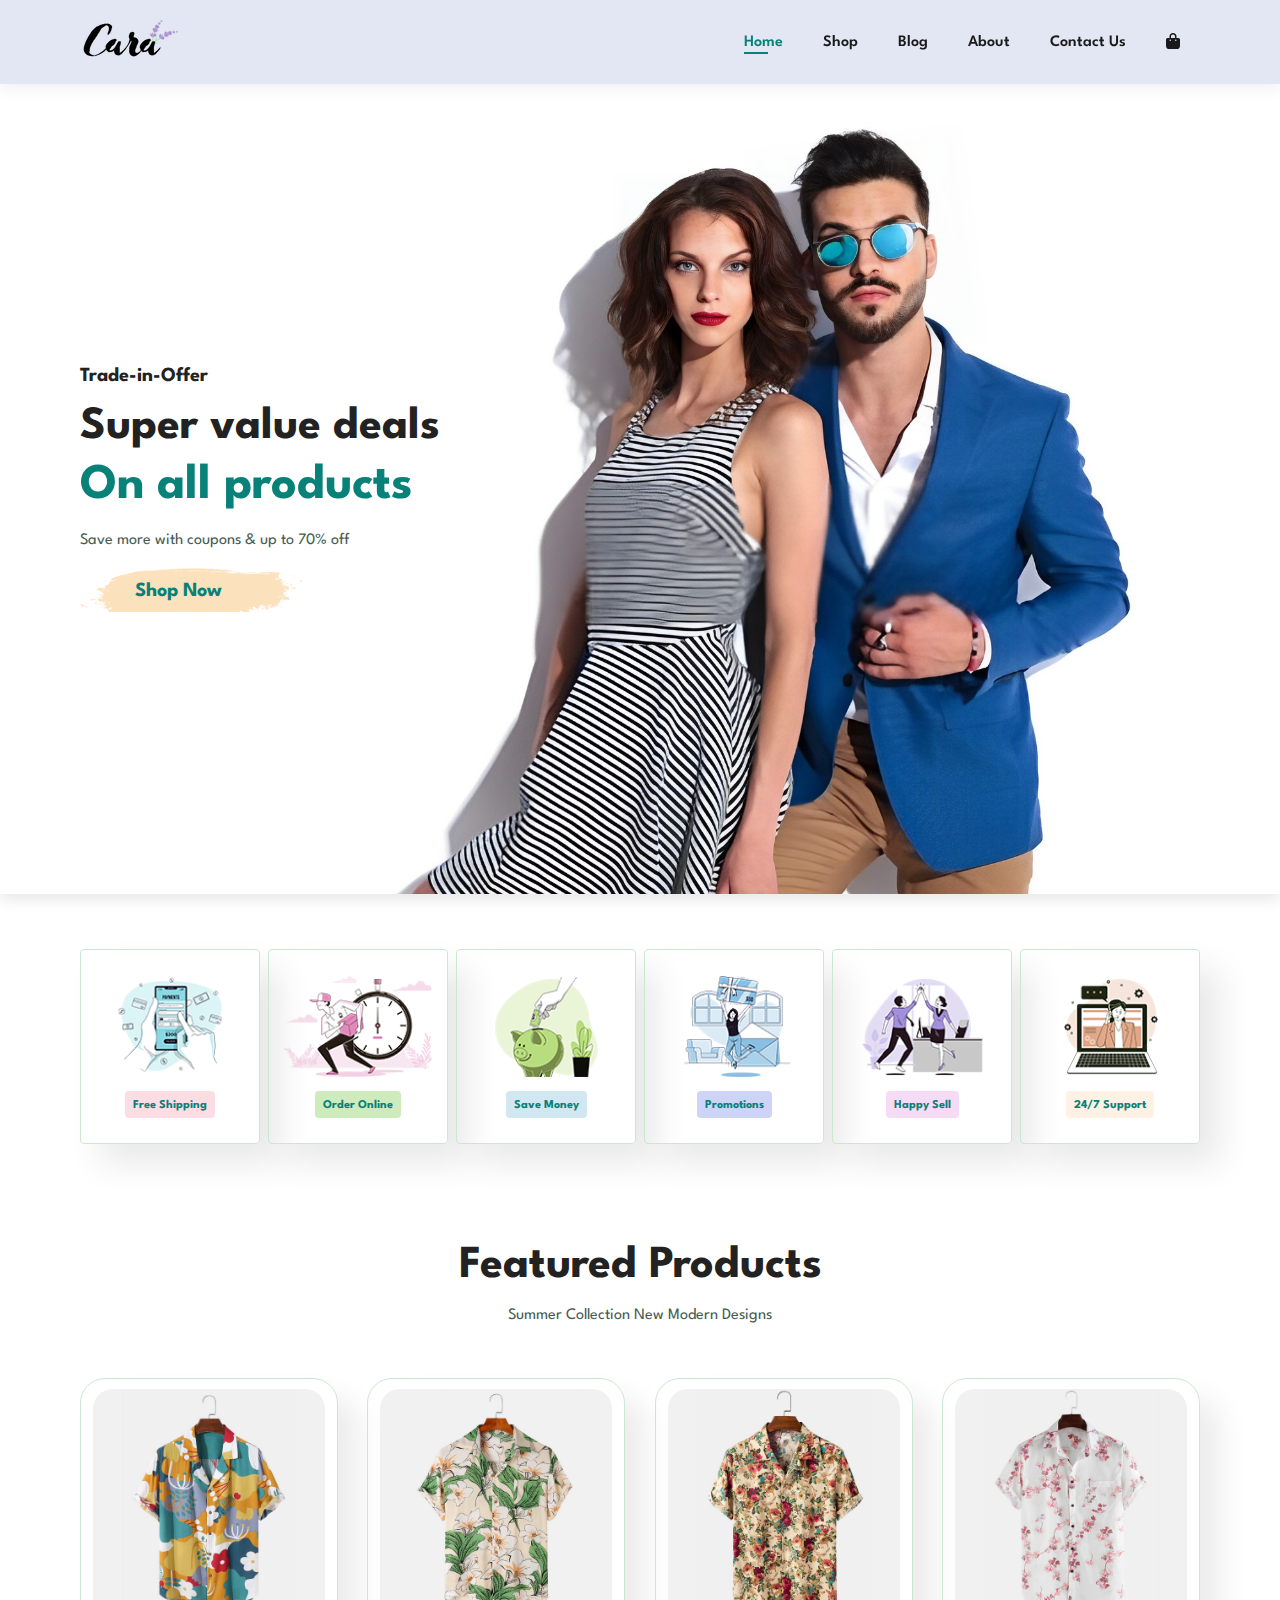
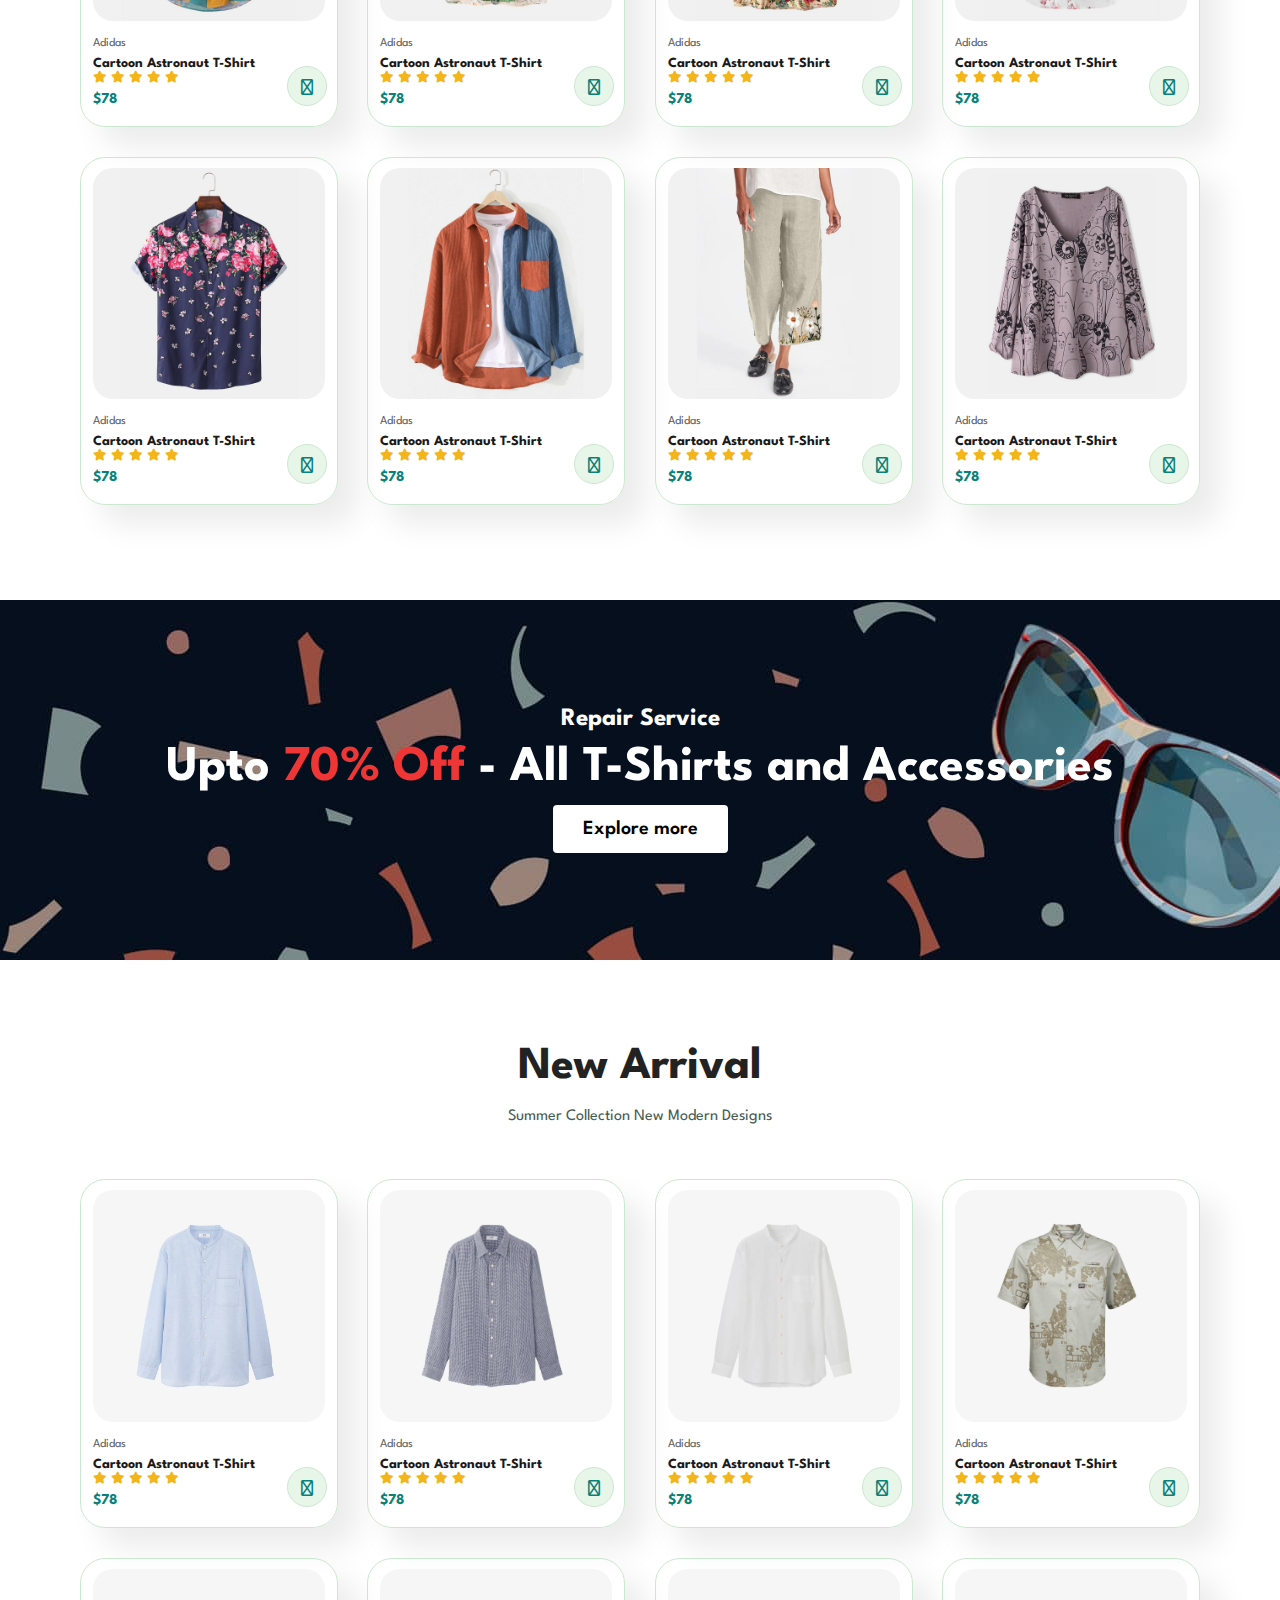
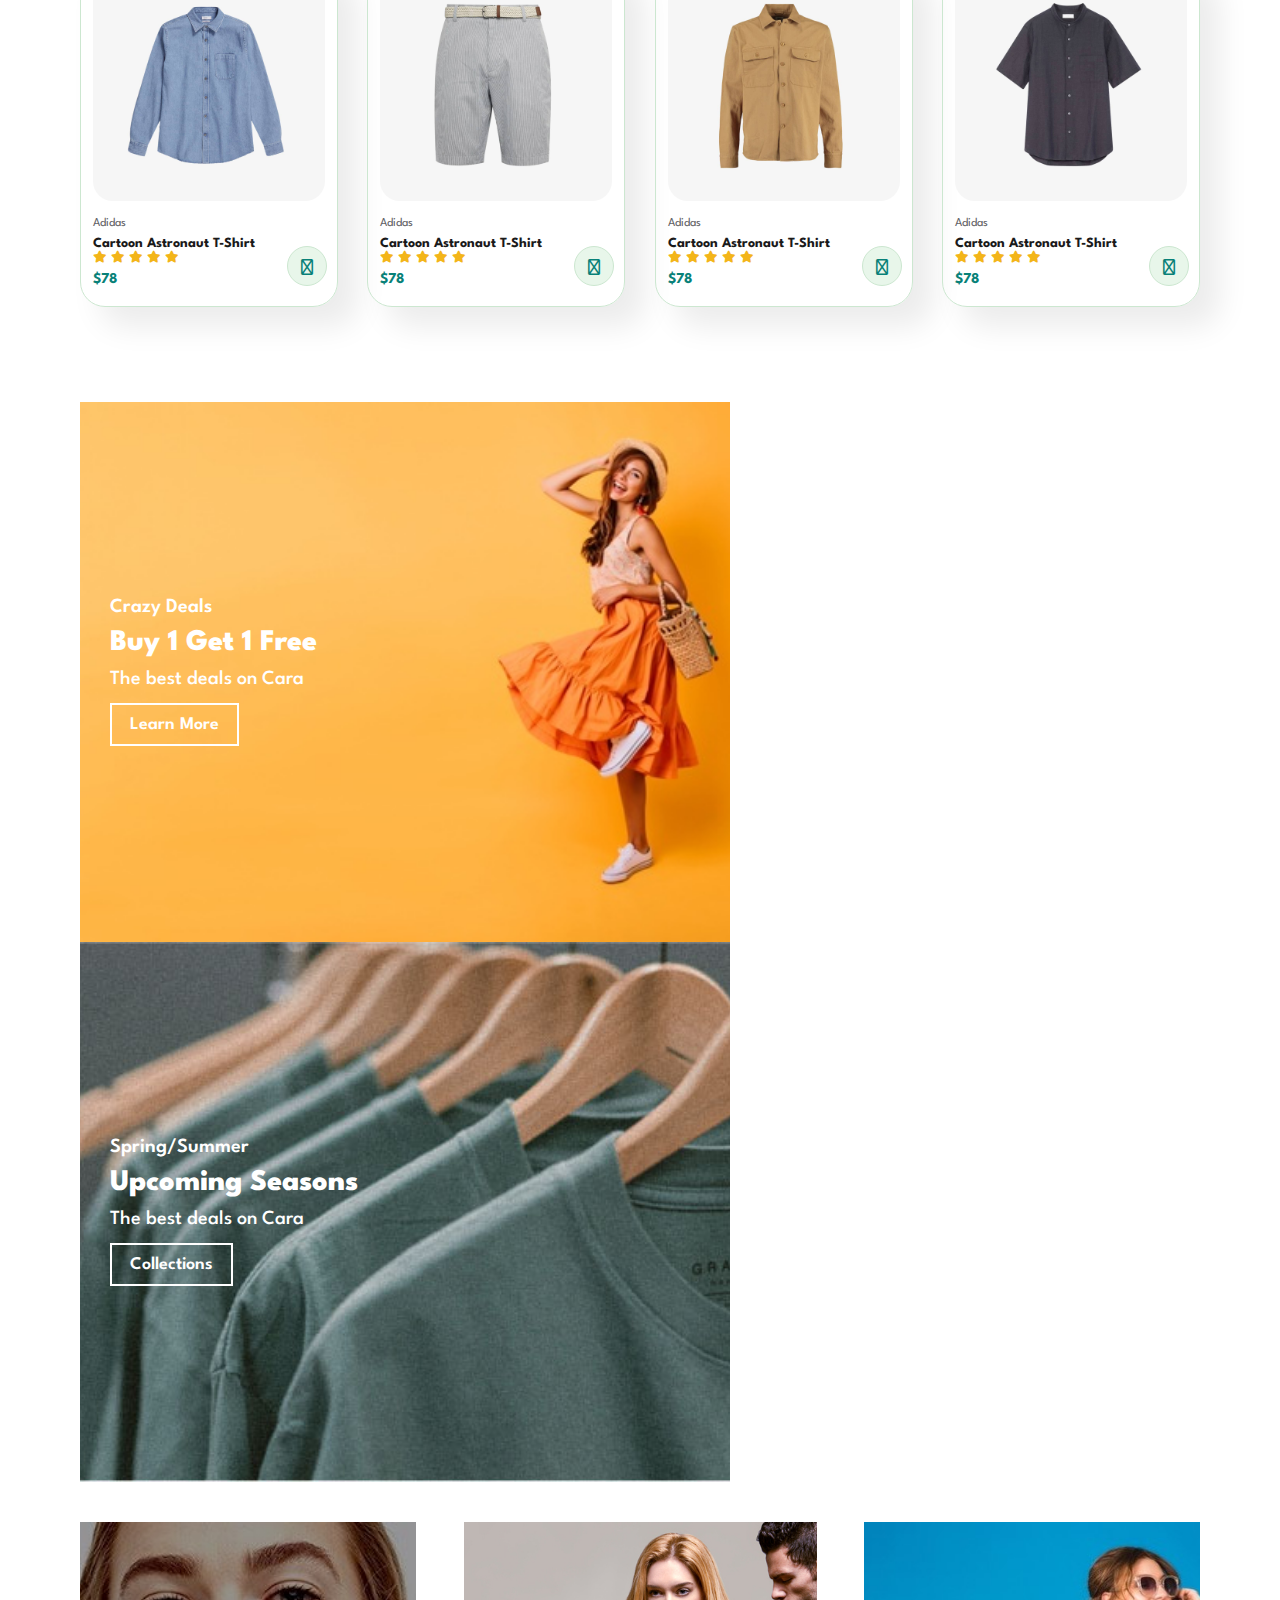
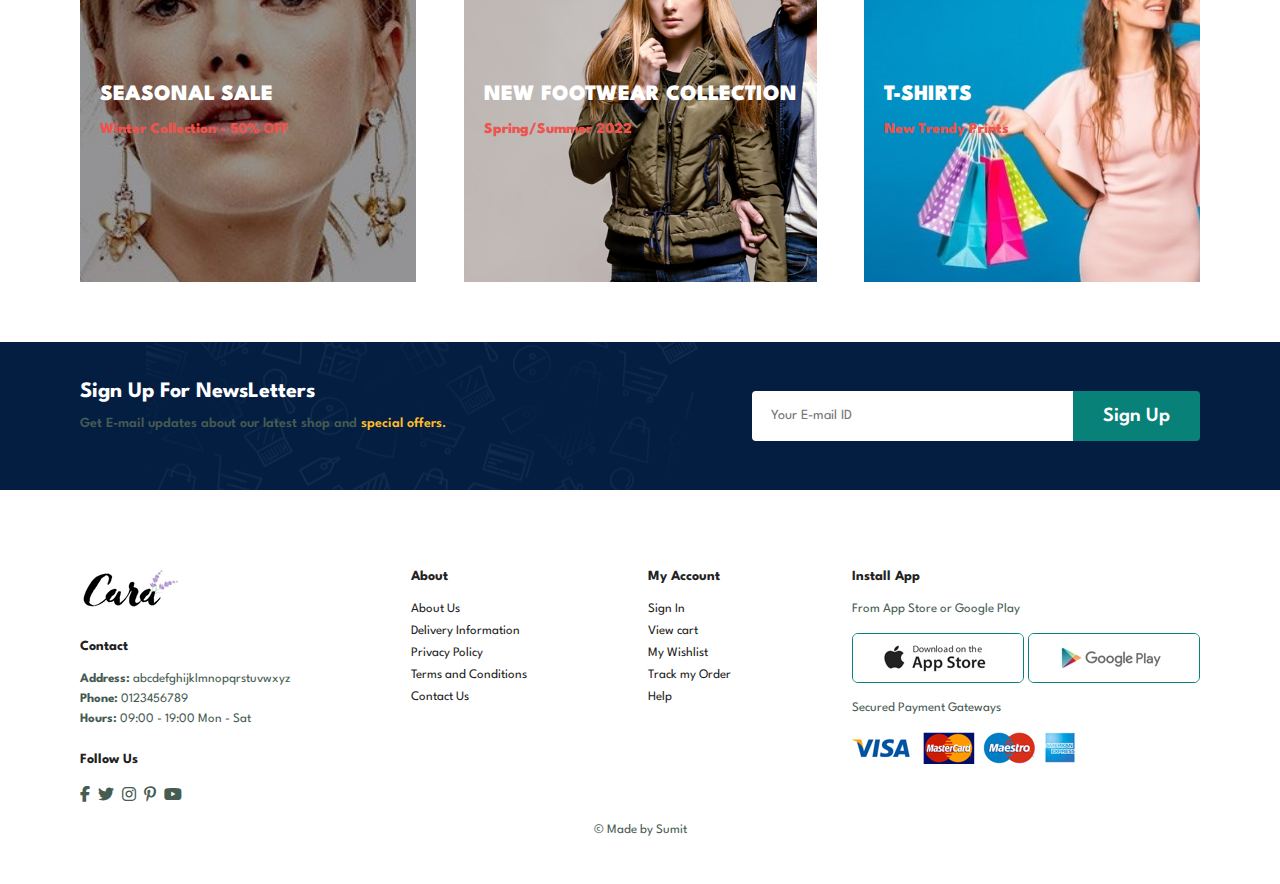
<file: index.html>
<!DOCTYPE html>
<html lang="en">
<head>
    <meta charset="UTF-8">
    <meta http-equiv="X-UA-Compatible" content="IE=edge">
    <meta name="viewport" content="width=device-width, initial-scale=1.0">
    <title>Document</title>
    <link rel="stylesheet" href="https://cdnjs.cloudflare.com/ajax/libs/font-awesome/6.4.0/css/all.min.css"/>
    <link rel="stylesheet" href="https://cdn.jsdelivr.net/npm/bootstrap-icons@1.3.0/font/bootstrap-icons.css" />
    <link rel="stylesheet" href="style.css">
</head>
<body>
    <!--<i class="bi bi-brightness-high-fill" id="toggledark"></i>-->
    <section id="header">
        <a href="#">
            <img src="img/logo.png" class="logo" alt="">
        </a>
        <div>
            <ul id="navbar">
                <li><a class="active" href="index.html">Home</a></li>
                <li><a href="shop.html">Shop</a></li>
                <li><a href="blog.html">Blog</a></li>
                <li><a href="about.html">About</a></li>
                <li><a href="contact.html">Contact Us</a></li>  
                <li><a href="cart.html"><i class="fa fa-shopping-bag"></i></a>
            </li> 
        </ul>
        </div>
    </section>

    <section id="hero">
        <h4>Trade-in-Offer</h4>
        <h2>Super value deals</h2>
        <h1>On all products</h1>
        <p>Save more with coupons & up to 70% off</p>
        <a href="#product1"><button onclick="scrollDown()">Shop Now</button></a>
    </section>

    <section id="feature" class="section-p1">
        <div class="fe-box">
            <img src="img/features/f1.png" alt="">
            <h6>Free Shipping</h6>
        </div>
        <div class="fe-box">
            <img src="img/features/f2.png" alt="">
            <h6>Order Online</h6>
        </div>
        <div class="fe-box">
            <img src="img/features/f3.png" alt="">
            <h6>Save Money</h6>
        </div>
        <div class="fe-box">
            <img src="img/features/f4.png" alt="">
            <h6>Promotions</h6>
        </div>
        <div class="fe-box">
            <img src="img/features/f5.png" alt="">
            <h6>Happy Sell</h6>
        </div>
        <div class="fe-box">
            <img src="img/features/f6.png" alt="">
            <h6>24/7 Support</h6>
        </div>
    </section>
    
    <section id="product1" class="section-p1">
        <h2>Featured Products</h2>
        <p>Summer Collection New Modern Designs</p>
        <div class="pro-container">
            <div class="pro">
                <img src="img/products/f1.jpg" alt="">
                <div class="desc">
                    <span>Adidas</span>
                    <h5>Cartoon Astronaut T-Shirt</h5>
                    <div class="star">
                        <i class="fas fa-star"></i>
                        <i class="fas fa-star"></i>
                        <i class="fas fa-star"></i>
                        <i class="fas fa-star"></i>
                        <i class="fas fa-star"></i>
                    </div>
                    <h4>$78</h4>
                </div>
                <a href="#"><i class="fa fa-shopping-cart cart"></i></a>
            </div>
            <div class="pro">
                <img src="img/products/f2.jpg" alt="">
                <div class="desc">
                    <span>Adidas</span>
                    <h5>Cartoon Astronaut T-Shirt</h5>
                    <div class="star">
                        <i class="fas fa-star"></i>
                        <i class="fas fa-star"></i>
                        <i class="fas fa-star"></i>
                        <i class="fas fa-star"></i>
                        <i class="fas fa-star"></i>
                    </div>
                    <h4>$78</h4>
                </div>
                <a href="#"><i class="fa fa-shopping-cart cart"></i></a>
            </div>
            <div class="pro">
                <img src="img/products/f3.jpg" alt="">
                <div class="desc">
                    <span>Adidas</span>
                    <h5>Cartoon Astronaut T-Shirt</h5>
                    <div class="star">
                        <i class="fas fa-star"></i>
                        <i class="fas fa-star"></i>
                        <i class="fas fa-star"></i>
                        <i class="fas fa-star"></i>
                        <i class="fas fa-star"></i>
                    </div>
                    <h4>$78</h4>
                </div>
                <a href="#"><i class="fa fa-shopping-cart cart"></i></a>
            </div>
            <div class="pro">
                <img src="img/products/f4.jpg" alt="">
                <div class="desc">
                    <span>Adidas</span>
                    <h5>Cartoon Astronaut T-Shirt</h5>
                    <div class="star">
                        <i class="fas fa-star"></i>
                        <i class="fas fa-star"></i>
                        <i class="fas fa-star"></i>
                        <i class="fas fa-star"></i>
                        <i class="fas fa-star"></i>
                    </div>
                    <h4>$78</h4>
                </div>
                <a href="#"><i class="fa fa-shopping-cart cart"></i></a>
            </div>
            <div class="pro">
                <img src="img/products/f5.jpg" alt="">
                <div class="desc">
                    <span>Adidas</span>
                    <h5>Cartoon Astronaut T-Shirt</h5>
                    <div class="star">
                        <i class="fas fa-star"></i>
                        <i class="fas fa-star"></i>
                        <i class="fas fa-star"></i>
                        <i class="fas fa-star"></i>
                        <i class="fas fa-star"></i>
                    </div>
                    <h4>$78</h4>
                </div>
                <a href="#"><i class="fa fa-shopping-cart cart"></i></a>
            </div>
            <div class="pro">
                <img src="img/products/f6.jpg" alt="">
                <div class="desc">
                    <span>Adidas</span>
                    <h5>Cartoon Astronaut T-Shirt</h5>
                    <div class="star">
                        <i class="fas fa-star"></i>
                        <i class="fas fa-star"></i>
                        <i class="fas fa-star"></i>
                        <i class="fas fa-star"></i>
                        <i class="fas fa-star"></i>
                    </div>
                    <h4>$78</h4>
                </div>
                <a href="#"><i class="fa fa-shopping-cart cart"></i></a>
            </div>
            <div class="pro">
                <img src="img/products/f7.jpg" alt="">
                <div class="desc">
                    <span>Adidas</span>
                    <h5>Cartoon Astronaut T-Shirt</h5>
                    <div class="star">
                        <i class="fas fa-star"></i>
                        <i class="fas fa-star"></i>
                        <i class="fas fa-star"></i>
                        <i class="fas fa-star"></i>
                        <i class="fas fa-star"></i>
                    </div>
                    <h4>$78</h4>
                </div>
                <a href="#"><i class="fa fa-shopping-cart cart"></i></a>
            </div>
            <div class="pro">
                <img src="img/products/f8.jpg" alt="">
                <div class="desc">
                    <span>Adidas</span>
                    <h5>Cartoon Astronaut T-Shirt</h5>
                    <div class="star">
                        <i class="fas fa-star"></i>
                        <i class="fas fa-star"></i>
                        <i class="fas fa-star"></i>
                        <i class="fas fa-star"></i>
                        <i class="fas fa-star"></i>
                    </div>
                    <h4>$78</h4>
                </div>
                <a href="#"><i class="fa fa-shopping-cart cart"></i></a>
            </div>
        </div>

    </section>
    
    <section id="banner" class="section-m1">
        <h4>Repair Service</h4>
        <h2>Upto <span>70% Off</span> - All T-Shirts and Accessories</h2>
        <button class="normal">Explore more</button>
    </section>

    <section id="product1" class="section-p1">
        <h2>New Arrival</h2>
        <p>Summer Collection New Modern Designs</p>
        <div class="pro-container">
            <div class="pro">
                <img src="img/products/n1.jpg" alt="">
                <div class="desc">
                    <span>Adidas</span>
                    <h5>Cartoon Astronaut T-Shirt</h5>
                    <div class="star">
                        <i class="fas fa-star"></i>
                        <i class="fas fa-star"></i>
                        <i class="fas fa-star"></i>
                        <i class="fas fa-star"></i>
                        <i class="fas fa-star"></i>
                    </div>
                    <h4>$78</h4>
                </div>
                <a href="#"><i class="fa fa-shopping-cart cart"></i></a>
            </div>
            <div class="pro">
                <img src="img/products/n2.jpg" alt="">
                <div class="desc">
                    <span>Adidas</span>
                    <h5>Cartoon Astronaut T-Shirt</h5>
                    <div class="star">
                        <i class="fas fa-star"></i>
                        <i class="fas fa-star"></i>
                        <i class="fas fa-star"></i>
                        <i class="fas fa-star"></i>
                        <i class="fas fa-star"></i>
                    </div>
                    <h4>$78</h4>
                </div>
                <a href="#"><i class="fa fa-shopping-cart cart"></i></a>
            </div>
            <div class="pro">
                <img src="img/products/n3.jpg" alt="">
                <div class="desc">
                    <span>Adidas</span>
                    <h5>Cartoon Astronaut T-Shirt</h5>
                    <div class="star">
                        <i class="fas fa-star"></i>
                        <i class="fas fa-star"></i>
                        <i class="fas fa-star"></i>
                        <i class="fas fa-star"></i>
                        <i class="fas fa-star"></i>
                    </div>
                    <h4>$78</h4>
                </div>
                <a href="#"><i class="fa fa-shopping-cart cart"></i></a>
            </div>
            <div class="pro">
                <img src="img/products/n4.jpg" alt="">
                <div class="desc">
                    <span>Adidas</span>
                    <h5>Cartoon Astronaut T-Shirt</h5>
                    <div class="star">
                        <i class="fas fa-star"></i>
                        <i class="fas fa-star"></i>
                        <i class="fas fa-star"></i>
                        <i class="fas fa-star"></i>
                        <i class="fas fa-star"></i>
                    </div>
                    <h4>$78</h4>
                </div>
                <a href="#"><i class="fa fa-shopping-cart cart"></i></a>
            </div>
            <div class="pro">
                <img src="img/products/n5.jpg" alt="">
                <div class="desc">
                    <span>Adidas</span>
                    <h5>Cartoon Astronaut T-Shirt</h5>
                    <div class="star">
                        <i class="fas fa-star"></i>
                        <i class="fas fa-star"></i>
                        <i class="fas fa-star"></i>
                        <i class="fas fa-star"></i>
                        <i class="fas fa-star"></i>
                    </div>
                    <h4>$78</h4>
                </div>
                <a href="#"><i class="fa fa-shopping-cart cart"></i></a>
            </div>
            <div class="pro">
                <img src="img/products/n6.jpg" alt="">
                <div class="desc">
                    <span>Adidas</span>
                    <h5>Cartoon Astronaut T-Shirt</h5>
                    <div class="star">
                        <i class="fas fa-star"></i>
                        <i class="fas fa-star"></i>
                        <i class="fas fa-star"></i>
                        <i class="fas fa-star"></i>
                        <i class="fas fa-star"></i>
                    </div>
                    <h4>$78</h4>
                </div>
                <a href="#"><i class="fa fa-shopping-cart cart"></i></a>
            </div>
            <div class="pro">
                <img src="img/products/n7.jpg" alt="">
                <div class="desc">
                    <span>Adidas</span>
                    <h5>Cartoon Astronaut T-Shirt</h5>
                    <div class="star">
                        <i class="fas fa-star"></i>
                        <i class="fas fa-star"></i>
                        <i class="fas fa-star"></i>
                        <i class="fas fa-star"></i>
                        <i class="fas fa-star"></i>
                    </div>
                    <h4>$78</h4>
                </div>
                <a href="#"><i class="fa fa-shopping-cart cart"></i></a>
            </div>
            <div class="pro">
                <img src="img/products/n8.jpg" alt="">
                <div class="desc">
                    <span>Adidas</span>
                    <h5>Cartoon Astronaut T-Shirt</h5>
                    <div class="star">
                        <i class="fas fa-star"></i>
                        <i class="fas fa-star"></i>
                        <i class="fas fa-star"></i>
                        <i class="fas fa-star"></i>
                        <i class="fas fa-star"></i>
                    </div>
                    <h4>$78</h4>
                </div>
                <a href="#"><i class="fa fa-shopping-cart cart"></i></a>
            </div>
        </div>

    </section>

    <section id="sm-banner" class="section-p1">
        <div class="banner-box">
            <h4>Crazy Deals</h4>
            <h2>Buy 1 Get 1 Free</h2>
            <span>The best deals on Cara</span>
            <button class="white">Learn More</button>
        </div>
        <div class="banner-box banner-box2">
            <h4>Spring/Summer</h4>
            <h2>Upcoming Seasons</h2>
            <span>The best deals on Cara</span>
            <button class="white">Collections</button>
        </div>
    </section>

    <section id="banner3">
        <div class="banner-box">
            <h2>SEASONAL SALE</h2>
            <h3>Winter Collection - 50% OFF</h3>
        </div>
        <div class="banner-box banner-box2">
            <h2>NEW FOOTWEAR COLLECTION</h2>
            <h3>Spring/Summer 2022</h3>
        </div>
        <div class="banner-box banner-box3">
            <h2>T-SHIRTS</h2>
            <h3>New Trendy Prints</h3>
        </div>
    </section>

    <section id="newsletter" class="section-p1 section-m1">
        <div class="newstext">
            <h4>Sign Up For NewsLetters</h4>
            <p>Get E-mail updates about our latest shop and <span>special offers.</span></p>

        </div>
        <div class="form">
            <input type="text" placeholder="Your E-mail ID">
            <button class="normal">Sign Up</button>
        </div>
    </section>

    <footer class="section-p1">
        <div class="col">
            <img class="logo" src="img/logo.png" alt="">
            <h4>Contact</h4>
            <p><strong>Address: </strong>abcdefghijklmnopqrstuvwxyz</p>
            <p><strong>Phone: </strong>0123456789</p>
            <p><strong>Hours: </strong>09:00 - 19:00 Mon - Sat</p>
            <div class="follow">
                <h4>Follow Us</h4>
                <div class="icon">
                    <i class="fab fa-facebook-f"></i>
                    <i class="fab fa-twitter"></i>
                    <i class="fab fa-instagram"></i>
                    <i class="fab fa-pinterest-p"></i>
                    <i class="fab fa-youtube"></i>
                </div>
            </div>

        </div>

        <div class="col">
            <h4>About</h4>
            <a href="#">About Us</a>
            <a href="#">Delivery Information</a>
            <a href="#">Privacy Policy</a>
            <a href="#">Terms and Conditions</a>
            <a href="#">Contact Us</a>
            

        </div>
        <div class="col">
            <h4>My Account</h4>
            <a href="#">Sign In</a>
            <a href="#">View cart</a>
            <a href="#">My Wishlist</a>
            <a href="#">Track my Order</a>
            <a href="#">Help</a>
            

        </div>
        <div class="col install">
            <h4>Install App</h4>
            <p>From App Store or Google Play</p>
            <div class="row">
                <img src="img/pay/app.jpg" alt="">
                <img src="img/pay/play.jpg" alt="">
            </div>
            <p>Secured Payment Gateways</p>
            <img src="img/pay/pay.png" alt="">
        </div>

        <div class="copyright">
            <p>© Made by Sumit </p>
        </div>
    </footer>
    <script src="script.js"></script>
</body>
</html>
</file>
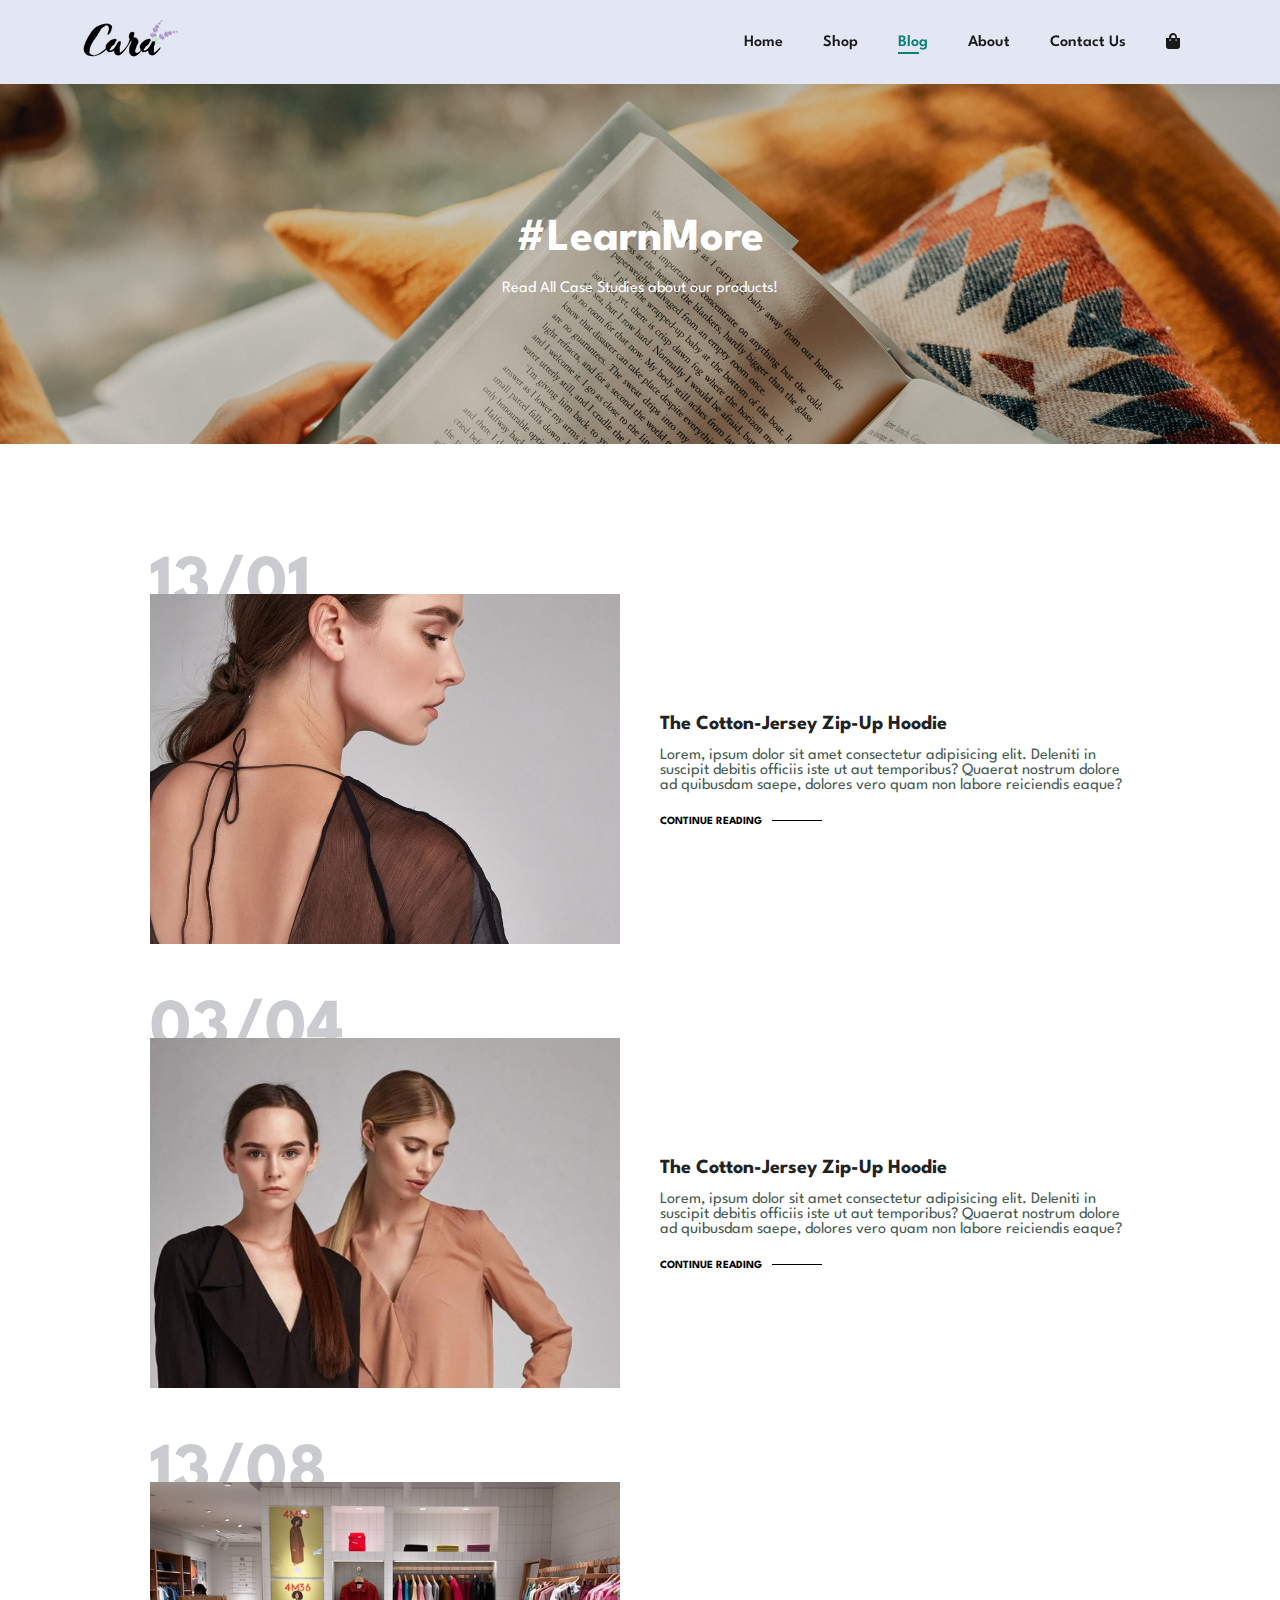
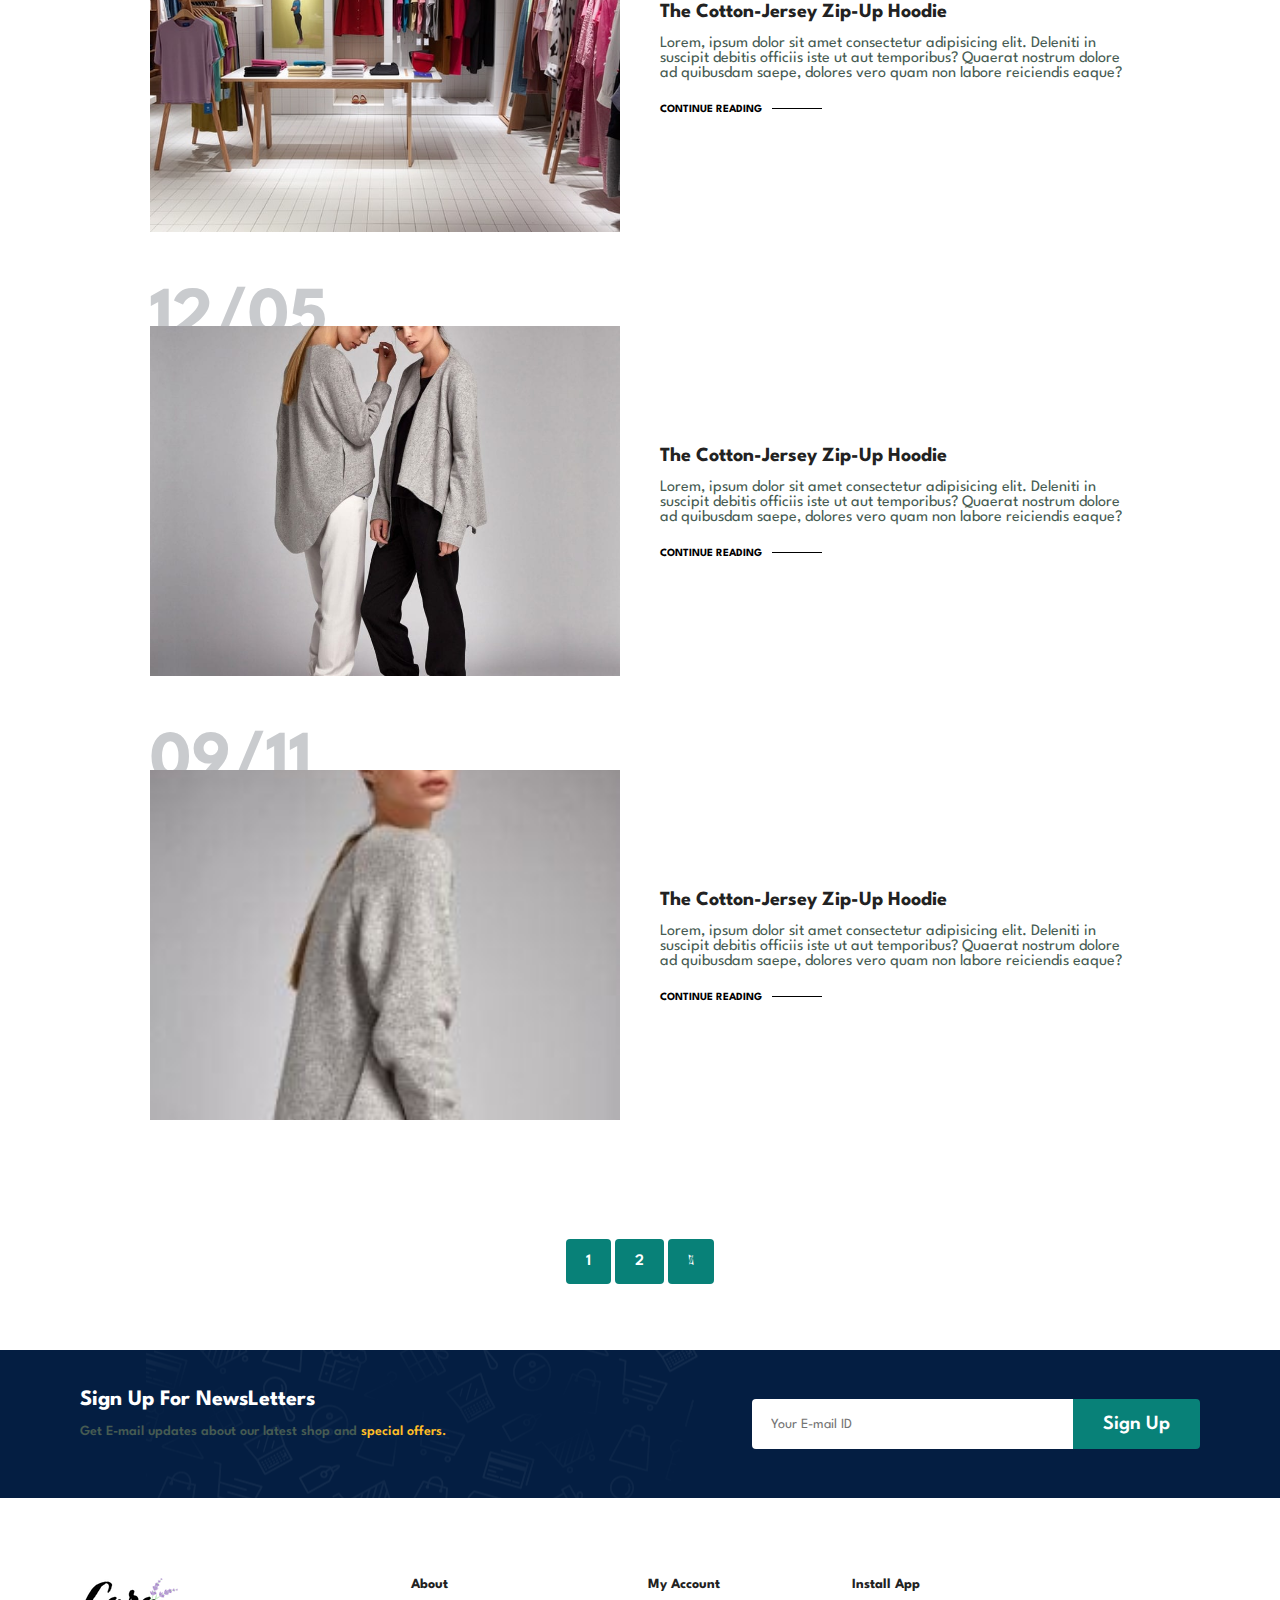
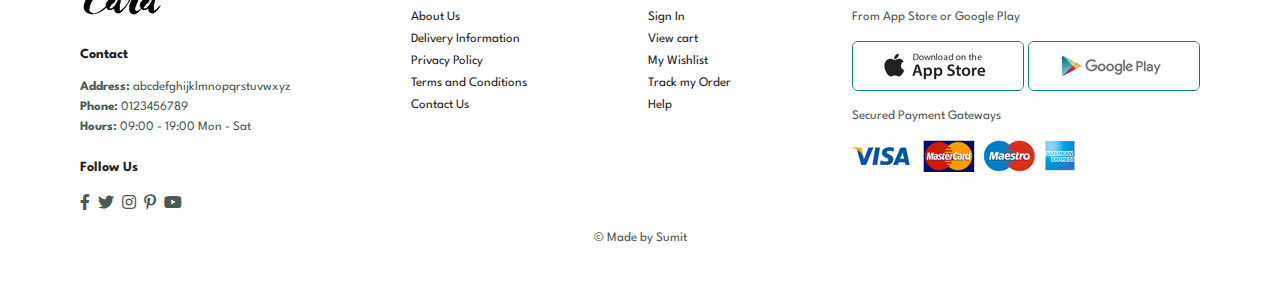
<file: blog.html>
<!DOCTYPE html>
<html lang="en">
<head>
    <meta charset="UTF-8">
    <meta http-equiv="X-UA-Compatible" content="IE=edge">
    <meta name="viewport" content="width=device-width, initial-scale=1.0">
    <title>Document</title>
    <link rel="stylesheet" href="https://use.fontawesome.com/releases/v5.15.4/css/all.css"/>

    <link rel="stylesheet" href="style.css">
</head>
<body>
    <section id="header">
        <a href="#">
            <img src="img/logo.png" class="logo" alt="">
        </a>
        <div>
            <ul id="navbar">
                <li><a href="index.html">Home</a></li>
                <li><a href="shop.html">Shop</a></li>
                <li><a class="active" href="blog.html">Blog</a></li>
                <li><a href="about.html">About</a></li>
                <li><a href="contact.html">Contact Us</a></li>  
                <li><a href="cart.html"><i class="fa fa-shopping-bag"></i></a>
            </li> 
        </ul>
        </div>
    </section>

    <section id="page-header" class="blog-header">
       
        <h2>#LearnMore</h2>
      
        <p>Read All Case Studies about our products!</p>
        
    </section>

    <section id="blog">
        <div class="blog-box">
            <div class="blog-image">
                <img src="img/blog/b1.jpg" alt="">
            </div>
            <div class="blog-details">
                <h4>The Cotton-Jersey Zip-Up Hoodie</h4>
                <p>Lorem, ipsum dolor sit amet consectetur adipisicing elit. Deleniti in suscipit debitis officiis iste ut aut temporibus? Quaerat nostrum dolore ad quibusdam saepe, dolores vero quam non labore reiciendis eaque?
                </p>
                <a href="#">CONTINUE READING</a>
            </div>
            <h1>13/01</h1>
        </div>
        <div class="blog-box">
            <div class="blog-image">
                <img src="img/blog/b2.jpg" alt="">
            </div>
            <div class="blog-details">
                <h4>The Cotton-Jersey Zip-Up Hoodie</h4>
                <p>Lorem, ipsum dolor sit amet consectetur adipisicing elit. Deleniti in suscipit debitis officiis iste ut aut temporibus? Quaerat nostrum dolore ad quibusdam saepe, dolores vero quam non labore reiciendis eaque?
                </p>
                <a href="#">CONTINUE READING</a>
            </div>
            <h1>03/04</h1>
        </div>
        <div class="blog-box">
            <div class="blog-image">
                <img src="img/blog/b3.jpg" alt="">
            </div>
            <div class="blog-details">
                <h4>The Cotton-Jersey Zip-Up Hoodie</h4>
                <p>Lorem, ipsum dolor sit amet consectetur adipisicing elit. Deleniti in suscipit debitis officiis iste ut aut temporibus? Quaerat nostrum dolore ad quibusdam saepe, dolores vero quam non labore reiciendis eaque?
                </p>
                <a href="#">CONTINUE READING</a>
            </div>
            <h1>13/08</h1>
        </div>
        <div class="blog-box">
            <div class="blog-image">
                <img src="img/blog/b4.jpg" alt="">
            </div>
            <div class="blog-details">
                <h4>The Cotton-Jersey Zip-Up Hoodie</h4>
                <p>Lorem, ipsum dolor sit amet consectetur adipisicing elit. Deleniti in suscipit debitis officiis iste ut aut temporibus? Quaerat nostrum dolore ad quibusdam saepe, dolores vero quam non labore reiciendis eaque?
                </p>
                <a href="#">CONTINUE READING</a>
            </div>
            <h1>12/05</h1>
        </div>
        <div class="blog-box">
            <div class="blog-image">
                <img src="img/blog/b5.jpg" alt="">
            </div>
            <div class="blog-details">
                <h4>The Cotton-Jersey Zip-Up Hoodie</h4>
                <p>Lorem, ipsum dolor sit amet consectetur adipisicing elit. Deleniti in suscipit debitis officiis iste ut aut temporibus? Quaerat nostrum dolore ad quibusdam saepe, dolores vero quam non labore reiciendis eaque?
                </p>
                <a href="#">CONTINUE READING</a>
            </div>
            <h1>09/11</h1>
        </div>
    </section>

    <section id="pagination" class="section-p1">
        <a href="#">1</a>
        <a href="#">2</a>
        <a href="#"><i class="fal fa-long-arrow-alt-right"></i></a>
    </section>

    <section id="newsletter" class="section-p1 section-m1">
        <div class="newstext">
            <h4>Sign Up For NewsLetters</h4>
            <p>Get E-mail updates about our latest shop and <span>special offers.</span></p>

        </div>
        <div class="form">
            <input type="text" placeholder="Your E-mail ID">
            <button class="normal">Sign Up</button>
        </div>
    </section>

    <footer class="section-p1">
        <div class="col">
            <img class="logo" src="img/logo.png" alt="">
            <h4>Contact</h4>
            <p><strong>Address: </strong>abcdefghijklmnopqrstuvwxyz</p>
            <p><strong>Phone: </strong>0123456789</p>
            <p><strong>Hours: </strong>09:00 - 19:00 Mon - Sat</p>
            <div class="follow">
                <h4>Follow Us</h4>
                <div class="icon">
                    <i class="fab fa-facebook-f"></i>
                    <i class="fab fa-twitter"></i>
                    <i class="fab fa-instagram"></i>
                    <i class="fab fa-pinterest-p"></i>
                    <i class="fab fa-youtube"></i>
                </div>
            </div>

        </div>

        <div class="col">
            <h4>About</h4>
            <a href="#">About Us</a>
            <a href="#">Delivery Information</a>
            <a href="#">Privacy Policy</a>
            <a href="#">Terms and Conditions</a>
            <a href="#">Contact Us</a>
            

        </div>
        <div class="col">
            <h4>My Account</h4>
            <a href="#">Sign In</a>
            <a href="#">View cart</a>
            <a href="#">My Wishlist</a>
            <a href="#">Track my Order</a>
            <a href="#">Help</a>
            

        </div>
        <div class="col install">
            <h4>Install App</h4>
            <p>From App Store or Google Play</p>
            <div class="row">
                <img src="img/pay/app.jpg" alt="">
                <img src="img/pay/play.jpg" alt="">
            </div>
            <p>Secured Payment Gateways</p>
            <img src="img/pay/pay.png" alt="">
        </div>

        <div class="copyright">
            <p>© Made by Sumit </p>
        </div>
    </footer>
    <script src="script.js"></script>
</body>
</html>
</file>
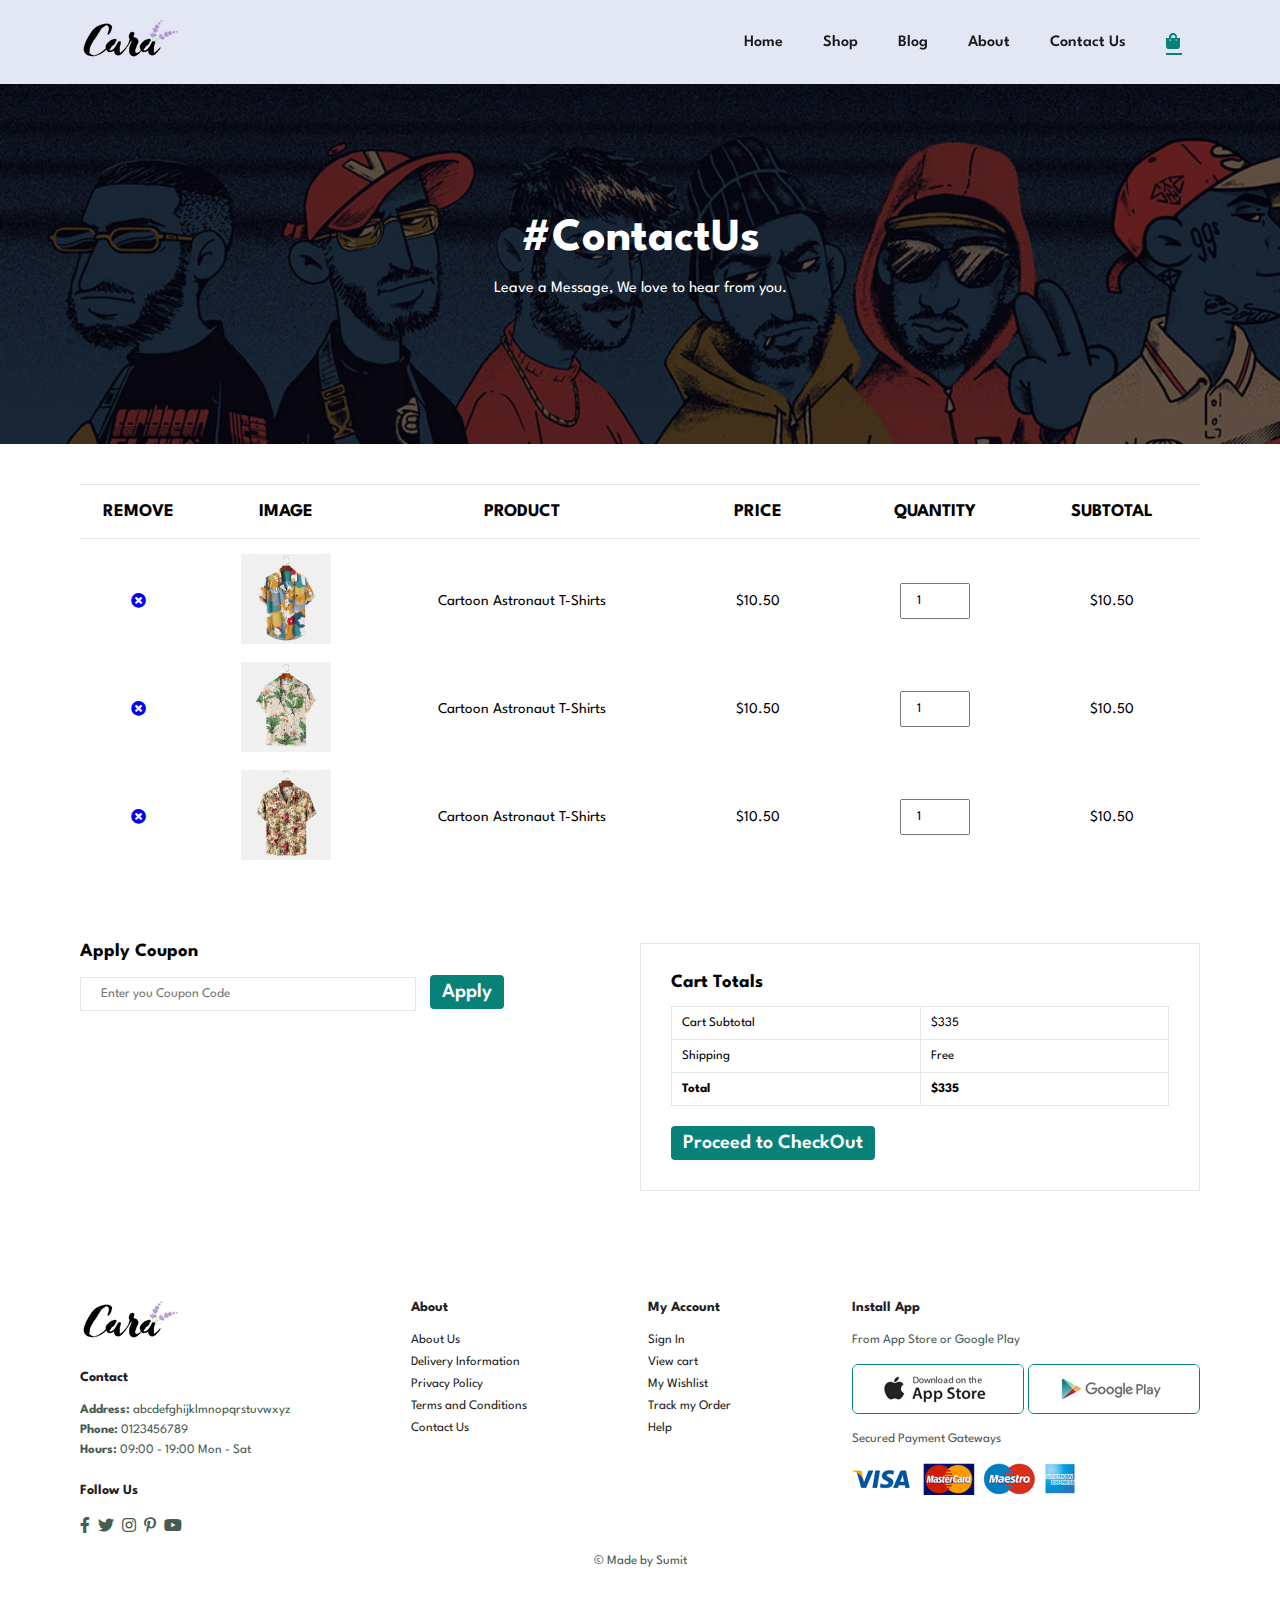
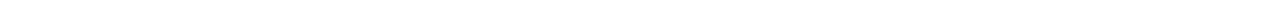
<file: cart.html>
<!DOCTYPE html>
<html lang="en">
<head>
    <meta charset="UTF-8">
    <meta http-equiv="X-UA-Compatible" content="IE=edge">
    <meta name="viewport" content="width=device-width, initial-scale=1.0">
    <title>Document</title>
    <link rel="stylesheet" href="https://use.fontawesome.com/releases/v5.15.4/css/all.css"/>
    <link rel="stylesheet" href="https://cdn.jsdelivr.net/npm/bootstrap-icons@1.3.0/font/bootstrap-icons.css" />

    <link rel="stylesheet" href="style.css">
</head>
<body>
 
    <section id="header">
        <a href="#">
            <img src="img/logo.png" class="logo" alt="">
        </a>
        <div>
            <ul id="navbar">
                <li><a href="index.html">Home</a></li>
                <li><a href="shop.html">Shop</a></li>
                <li><a href="blog.html">Blog</a></li>
                <li><a href="about.html">About</a></li>
                <li><a href="contact.html">Contact Us</a></li>  
                <li><a class="active" href="cart.html"><i class="fa fa-shopping-bag"></i></a>
            </li> 
        </ul>
        </div>
    </section>

    <section id="page-header" class="about-header">
       
        <h2>#ContactUs</h2>
      
        <p>Leave a Message, We love to hear from you.</p>
        
    </section>

    <section id="cart" class="section-p1">
        <table width="100%">
            <thead>
                <tr>
                    <td>Remove</td>
                    <td>Image</td>
                    <td>Product</td>
                    <td>Price</td>
                    <td>Quantity</td>
                    <td>Subtotal</td>
                </tr>
            </thead>
            <tbody>
                <tr>
                    <td><a href="#"><i class="fa fa-times-circle"></i></a></td>
                    <td><img src="img/products/f1.jpg" alt=""></td>
                    <td>Cartoon Astronaut T-Shirts</td>
                    <td>$10.50</td>
                    <td><input type="number" value="1"></td>
                    <td>$10.50</td>
                </tr>
                <tr>
                    <td><a href="#"><i class="fa fa-times-circle"></i></a></td>
                    <td><img src="img/products/f2.jpg" alt=""></td>
                    <td>Cartoon Astronaut T-Shirts</td>
                    <td>$10.50</td>
                    <td><input type="number" value="1"></td>
                    <td>$10.50</td>
                </tr>
                <tr>
                    <td><a href="#"><i class="fa fa-times-circle"></i></a></td>
                    <td><img src="img/products/f3.jpg" alt=""></td>
                    <td>Cartoon Astronaut T-Shirts</td>
                    <td>$10.50</td>
                    <td><input type="number" value="1"></td>
                    <td>$10.50</td>
                </tr>
            </tbody>
        </table>
    </section>

    <section id="cart-add" class="section-p1">
        <div id="coupon">
            <h3>Apply Coupon</h3>
            <div>
                <input type="text" placeholder="Enter you Coupon Code">
                <button class="normal">Apply</button>
            </div>
        </div>
        <div id="subtotal">
            <h3>Cart Totals</h3>
            <table>
                <tr>
                    <td>Cart Subtotal</td>
                    <td>$335</td>
                </tr>
                <tr>
                    <td>Shipping</td>
                    <td>Free</td>
                </tr>
                <tr>
                    <td><strong>Total</strong></td>
                    <td><strong>$335</strong></td>
                </tr>
            </table>
            <button class="normal">Proceed to CheckOut</button>
        </div>
    </section>


    <footer class="section-p1">
        <div class="col">
            <img class="logo" src="img/logo.png" alt="">
            <h4>Contact</h4>
            <p><strong>Address: </strong>abcdefghijklmnopqrstuvwxyz</p>
            <p><strong>Phone: </strong>0123456789</p>
            <p><strong>Hours: </strong>09:00 - 19:00 Mon - Sat</p>
            <div class="follow">
                <h4>Follow Us</h4>
                <div class="icon">
                    <i class="fab fa-facebook-f"></i>
                    <i class="fab fa-twitter"></i>
                    <i class="fab fa-instagram"></i>
                    <i class="fab fa-pinterest-p"></i>
                    <i class="fab fa-youtube"></i>
                </div>
            </div>

        </div>

        <div class="col">
            <h4>About</h4>
            <a href="#">About Us</a>
            <a href="#">Delivery Information</a>
            <a href="#">Privacy Policy</a>
            <a href="#">Terms and Conditions</a>
            <a href="#">Contact Us</a>
            

        </div>
        <div class="col">
            <h4>My Account</h4>
            <a href="#">Sign In</a>
            <a href="#">View cart</a>
            <a href="#">My Wishlist</a>
            <a href="#">Track my Order</a>
            <a href="#">Help</a>
            

        </div>
        <div class="col install">
            <h4>Install App</h4>
            <p>From App Store or Google Play</p>
            <div class="row">
                <img src="img/pay/app.jpg" alt="">
                <img src="img/pay/play.jpg" alt="">
            </div>
            <p>Secured Payment Gateways</p>
            <img src="img/pay/pay.png" alt="">
        </div>

        <div class="copyright">
            <p>© Made by Sumit </p>
        </div>
    </footer>
    <script src="script.js"></script>
</body>
</html>
</file>
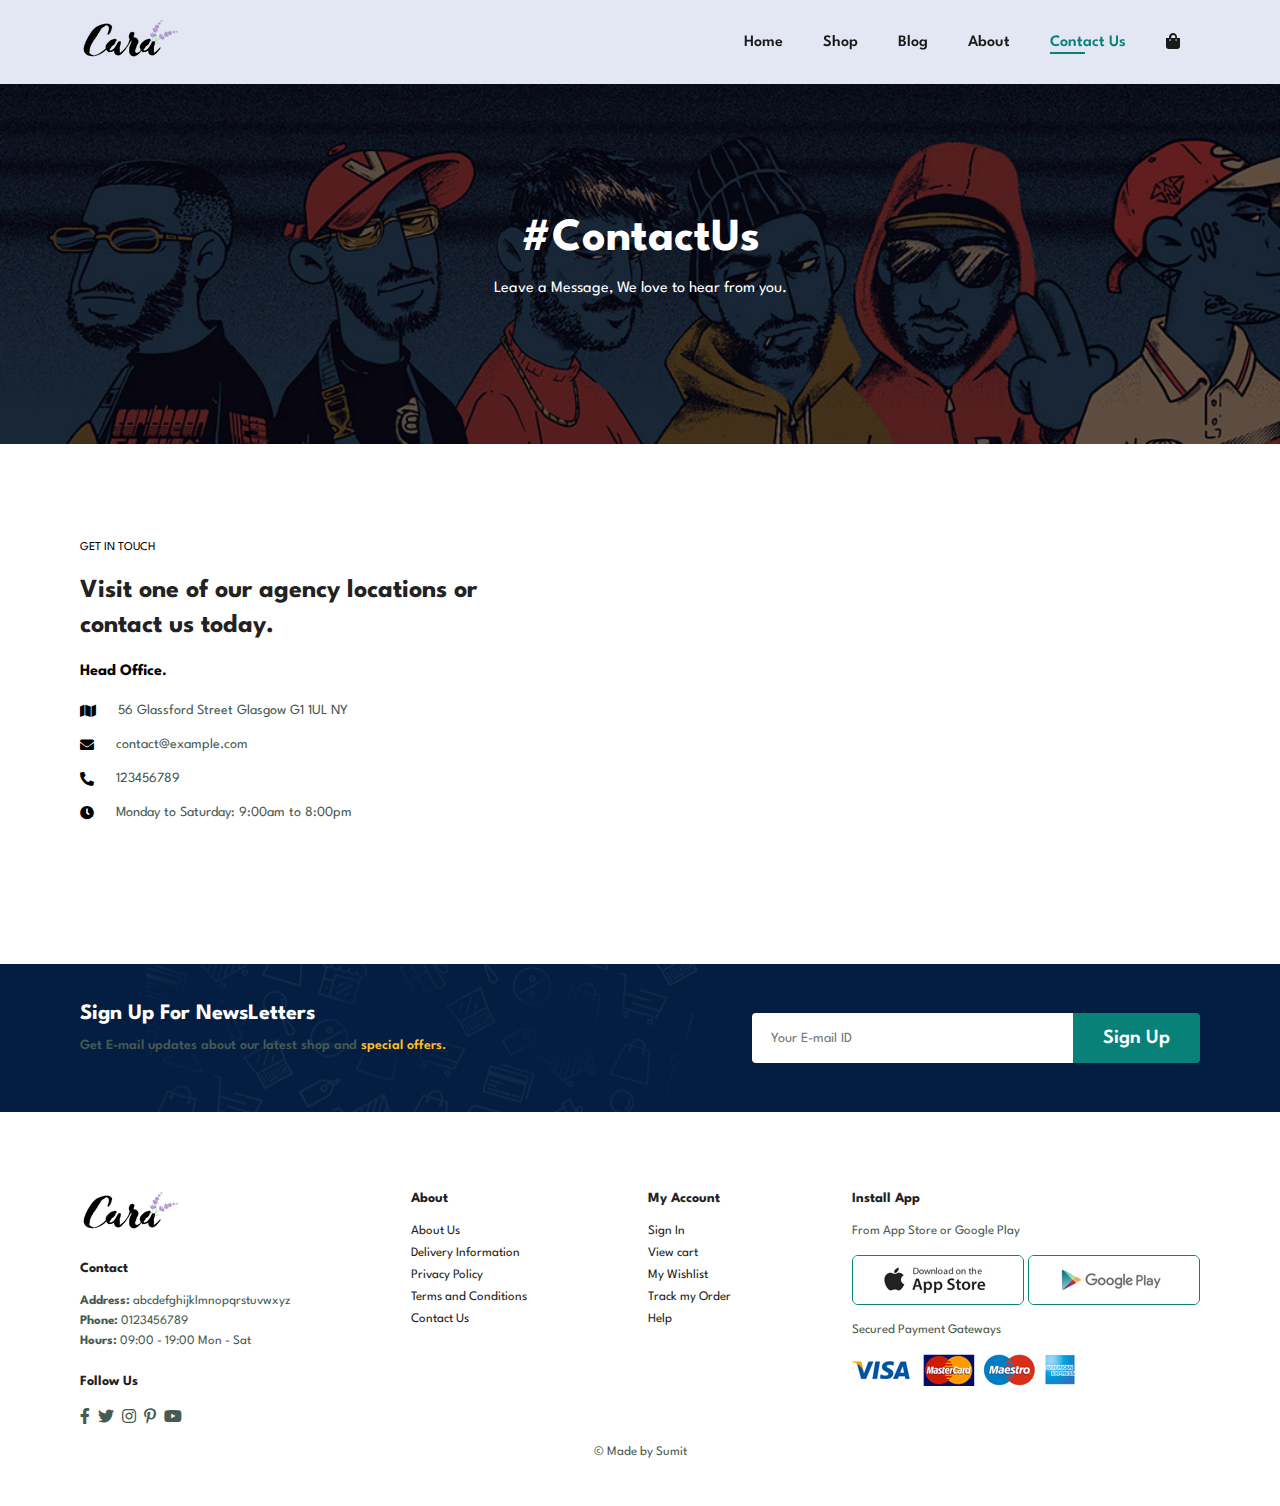
<file: contact.html>
<!DOCTYPE html>
<html lang="en">
<head>
    <meta charset="UTF-8">
    <meta http-equiv="X-UA-Compatible" content="IE=edge">
    <meta name="viewport" content="width=device-width, initial-scale=1.0">
    <title>Document</title>
    <link rel="stylesheet" href="https://use.fontawesome.com/releases/v5.15.4/css/all.css"/>
    <link rel="stylesheet" href="https://cdn.jsdelivr.net/npm/bootstrap-icons@1.3.0/font/bootstrap-icons.css" />

    <link rel="stylesheet" href="style.css">
</head>
<body>
    <!--<i class="bi bi-brightness-high-fill" id="toggledark"></i>-->
    <section id="header">
        <a href="#">
            <img src="img/logo.png" class="logo" alt="">
        </a>
        <div>
            <ul id="navbar">
                <li><a href="index.html">Home</a></li>
                <li><a href="shop.html">Shop</a></li>
                <li><a href="blog.html">Blog</a></li>
                <li><a href="about.html">About</a></li>
                <li><a class="active" href="contact.html">Contact Us</a></li>  
                <li><a href="cart.html"><i class="fa fa-shopping-bag"></i></a>
            </li> 
        </ul>
        </div>
    </section>

    <section id="page-header" class="about-header">
       
        <h2>#ContactUs</h2>
      
        <p>Leave a Message, We love to hear from you.</p>
        
    </section>

    <section id="contact-details" class="section-p1">
        <div class="details">
            <span>GET IN TOUCH</span>
            <h2>Visit one of our agency locations or contact us today.</h2>
            <h3>Head Office.</h3>
            <div>
                <li>
                    <i class="fa fa-map"></i>
                    <p>56 Glassford Street Glasgow G1 1UL NY</p>
                </li>
                <li>
                    <i class="fa fa-envelope"></i>
                    <p>contact@example.com</p>
                </li>
                <li>
                    <i class="fa fa-phone-alt"></i>
                    <p>123456789</p>
                </li>
                <li>
                    <i class="fa fa-clock"></i>
                    <p>Monday to Saturday: 9:00am to 8:00pm</p>
                </li>
            </div>
        </div>
        <div class="map">
            <iframe src="https://www.google.com/maps/embed?pb=!1m18!1m12!1m3!1d3890.04879909017!2d80.15105185686649!3d12.840123190708685!2m3!1f0!2f0!3f0!3m2!1i1024!2i768!4f13.1!3m3!1m2!1s0x3a5259af8e491f67%3A0x944b42131b757d2d!2sVellore%20Institute%20of%20Technology%20-%20VIT%20Chennai!5e0!3m2!1sen!2sin!4v1687184119905!5m2!1sen!2sin" width="600" height="450" style="border:0;" allowfullscreen="" loading="lazy" referrerpolicy="no-referrer-when-downgrade"></iframe>
        </div>
    </section>

    <section id="newsletter" class="section-p1 section-m1">
        <div class="newstext">
            <h4>Sign Up For NewsLetters</h4>
            <p>Get E-mail updates about our latest shop and <span>special offers.</span></p>

        </div>
        <div class="form">
            <input type="text" placeholder="Your E-mail ID">
            <button class="normal">Sign Up</button>
        </div>
    </section>

    <footer class="section-p1">
        <div class="col">
            <img class="logo" src="img/logo.png" alt="">
            <h4>Contact</h4>
            <p><strong>Address: </strong>abcdefghijklmnopqrstuvwxyz</p>
            <p><strong>Phone: </strong>0123456789</p>
            <p><strong>Hours: </strong>09:00 - 19:00 Mon - Sat</p>
            <div class="follow">
                <h4>Follow Us</h4>
                <div class="icon">
                    <i class="fab fa-facebook-f"></i>
                    <i class="fab fa-twitter"></i>
                    <i class="fab fa-instagram"></i>
                    <i class="fab fa-pinterest-p"></i>
                    <i class="fab fa-youtube"></i>
                </div>
            </div>

        </div>

        <div class="col">
            <h4>About</h4>
            <a href="#">About Us</a>
            <a href="#">Delivery Information</a>
            <a href="#">Privacy Policy</a>
            <a href="#">Terms and Conditions</a>
            <a href="#">Contact Us</a>
            

        </div>
        <div class="col">
            <h4>My Account</h4>
            <a href="#">Sign In</a>
            <a href="#">View cart</a>
            <a href="#">My Wishlist</a>
            <a href="#">Track my Order</a>
            <a href="#">Help</a>
            

        </div>
        <div class="col install">
            <h4>Install App</h4>
            <p>From App Store or Google Play</p>
            <div class="row">
                <img src="img/pay/app.jpg" alt="">
                <img src="img/pay/play.jpg" alt="">
            </div>
            <p>Secured Payment Gateways</p>
            <img src="img/pay/pay.png" alt="">
        </div>

        <div class="copyright">
            <p>© Made by Sumit </p>
        </div>
    </footer>
    <script src="script.js"></script>
</body>
</html>
</file>
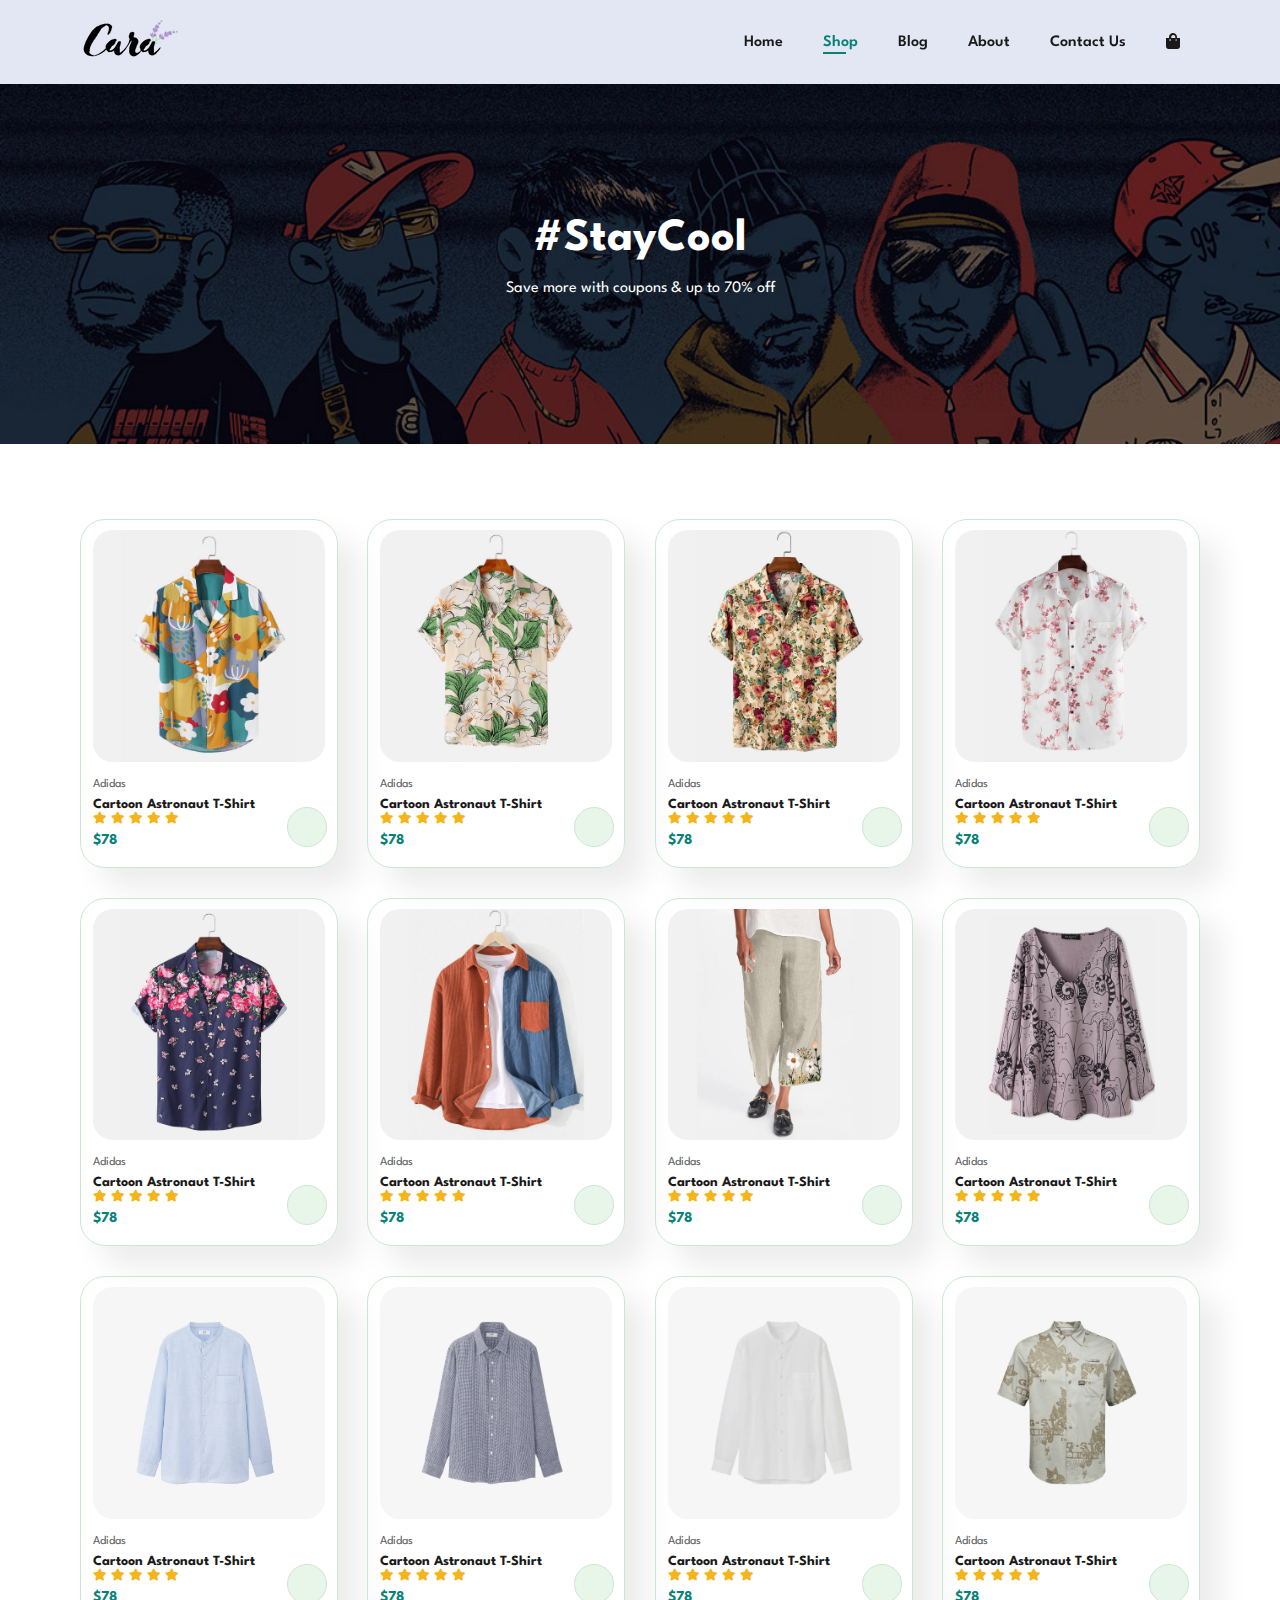
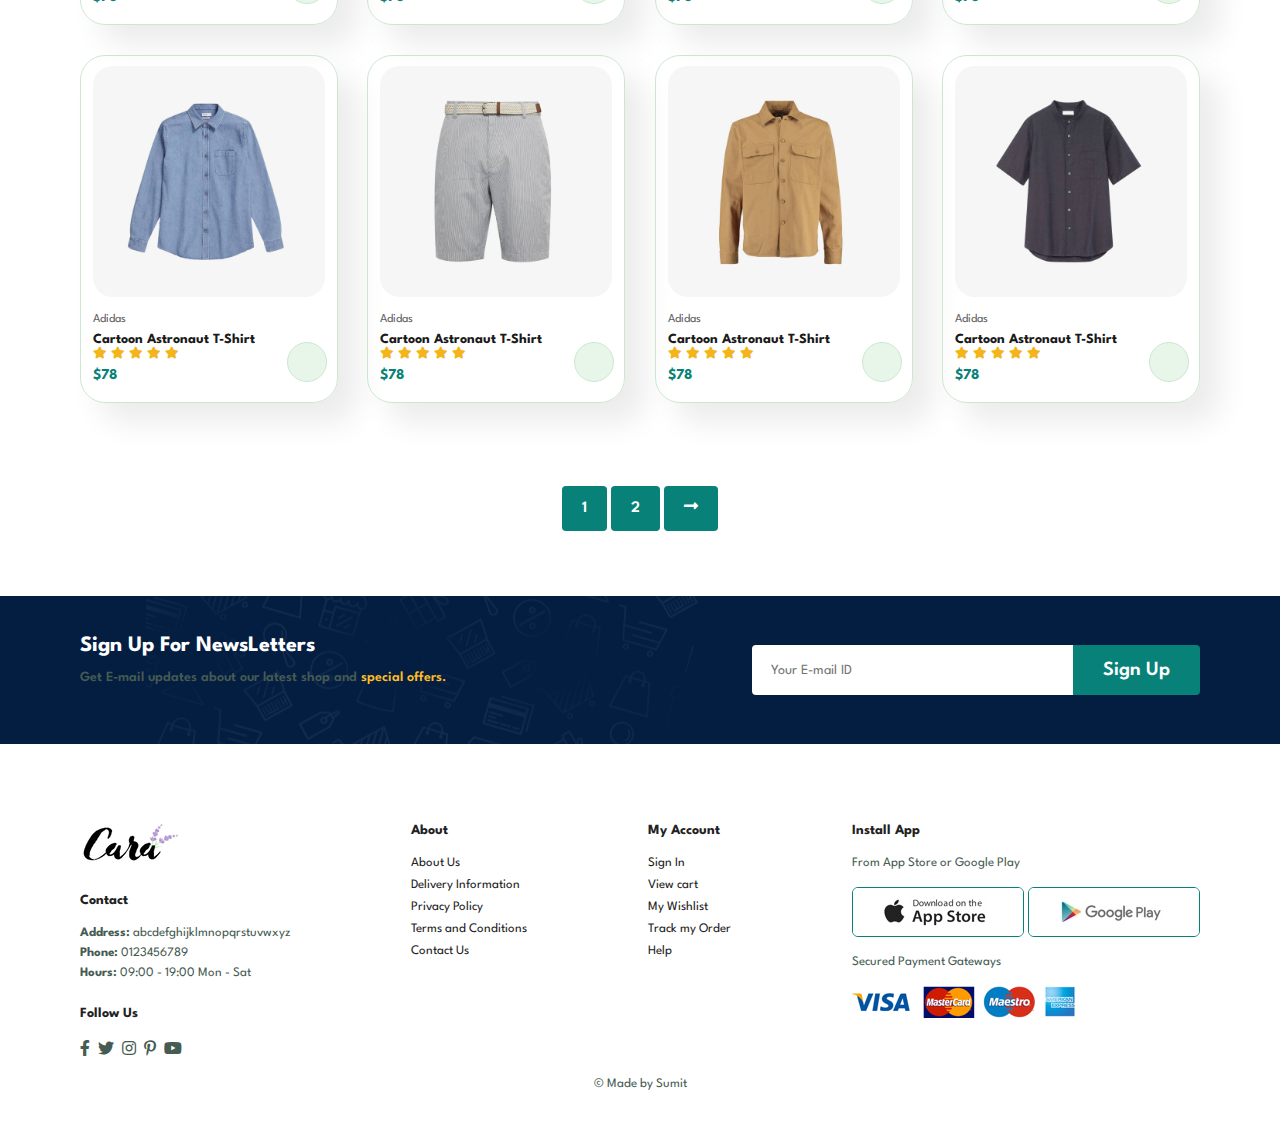
<file: shop.html>
<!DOCTYPE html>
<html lang="en">
<head>
    <meta charset="UTF-8">
    <meta http-equiv="X-UA-Compatible" content="IE=edge">
    <meta name="viewport" content="width=device-width, initial-scale=1.0">
    <title>Document</title>
    <link rel="stylesheet" href="https://use.fontawesome.com/releases/v5.15.4/css/all.css"/>

    <link rel="stylesheet" href="style.css">
</head>
<body>
    <section id="header">
        <a href="#">
            <img src="img/logo.png" class="logo" alt="">
        </a>
        <div>
            <ul id="navbar">
                <li><a href="index.html">Home</a></li>
                <li><a class="active" href="shop.html">Shop</a></li>
                <li><a href="blog.html">Blog</a></li>
                <li><a href="about.html">About</a></li>
                <li><a href="contact.html">Contact Us</a></li>  
                <li><a href="cart.html"><i class="fa fa-shopping-bag"></i></a>
            </li> 
        </ul>
        </div>
    </section>

    <section id="page-header">
       
        <h2>#StayCool</h2>
      
        <p>Save more with coupons & up to 70% off</p>
        
    </section>

    <section id="product1" class="section-p1">
    
        <div class="pro-container">
            <div class="pro" onclick="window.location.href='sproduct.html';">
                <img src="img/products/f1.jpg" alt="">
                <div class="desc">
                    <span>Adidas</span>
                    <h5>Cartoon Astronaut T-Shirt</h5>
                    <div class="star">
                        <i class="fas fa-star"></i>
                        <i class="fas fa-star"></i>
                        <i class="fas fa-star"></i>
                        <i class="fas fa-star"></i>
                        <i class="fas fa-star"></i>
                    </div>
                    <h4>$78</h4>
                </div>
                <a href="#"><i class="fa fa-shopping-cart cart"></i></a>
            </div>
            <div class="pro">
                <img src="img/products/f2.jpg" alt="">
                <div class="desc">
                    <span>Adidas</span>
                    <h5>Cartoon Astronaut T-Shirt</h5>
                    <div class="star">
                        <i class="fas fa-star"></i>
                        <i class="fas fa-star"></i>
                        <i class="fas fa-star"></i>
                        <i class="fas fa-star"></i>
                        <i class="fas fa-star"></i>
                    </div>
                    <h4>$78</h4>
                </div>
                <a href="#"><i class="fa fa-shopping-cart cart"></i></a>
            </div>
            <div class="pro">
                <img src="img/products/f3.jpg" alt="">
                <div class="desc">
                    <span>Adidas</span>
                    <h5>Cartoon Astronaut T-Shirt</h5>
                    <div class="star">
                        <i class="fas fa-star"></i>
                        <i class="fas fa-star"></i>
                        <i class="fas fa-star"></i>
                        <i class="fas fa-star"></i>
                        <i class="fas fa-star"></i>
                    </div>
                    <h4>$78</h4>
                </div>
                <a href="#"><i class="fa fa-shopping-cart cart"></i></a>
            </div>
            <div class="pro">
                <img src="img/products/f4.jpg" alt="">
                <div class="desc">
                    <span>Adidas</span>
                    <h5>Cartoon Astronaut T-Shirt</h5>
                    <div class="star">
                        <i class="fas fa-star"></i>
                        <i class="fas fa-star"></i>
                        <i class="fas fa-star"></i>
                        <i class="fas fa-star"></i>
                        <i class="fas fa-star"></i>
                    </div>
                    <h4>$78</h4>
                </div>
                <a href="#"><i class="fa fa-shopping-cart cart"></i></a>
            </div>
            <div class="pro">
                <img src="img/products/f5.jpg" alt="">
                <div class="desc">
                    <span>Adidas</span>
                    <h5>Cartoon Astronaut T-Shirt</h5>
                    <div class="star">
                        <i class="fas fa-star"></i>
                        <i class="fas fa-star"></i>
                        <i class="fas fa-star"></i>
                        <i class="fas fa-star"></i>
                        <i class="fas fa-star"></i>
                    </div>
                    <h4>$78</h4>
                </div>
                <a href="#"><i class="fa fa-shopping-cart cart"></i></a>
            </div>
            <div class="pro">
                <img src="img/products/f6.jpg" alt="">
                <div class="desc">
                    <span>Adidas</span>
                    <h5>Cartoon Astronaut T-Shirt</h5>
                    <div class="star">
                        <i class="fas fa-star"></i>
                        <i class="fas fa-star"></i>
                        <i class="fas fa-star"></i>
                        <i class="fas fa-star"></i>
                        <i class="fas fa-star"></i>
                    </div>
                    <h4>$78</h4>
                </div>
                <a href="#"><i class="fa fa-shopping-cart cart"></i></a>
            </div>
            <div class="pro">
                <img src="img/products/f7.jpg" alt="">
                <div class="desc">
                    <span>Adidas</span>
                    <h5>Cartoon Astronaut T-Shirt</h5>
                    <div class="star">
                        <i class="fas fa-star"></i>
                        <i class="fas fa-star"></i>
                        <i class="fas fa-star"></i>
                        <i class="fas fa-star"></i>
                        <i class="fas fa-star"></i>
                    </div>
                    <h4>$78</h4>
                </div>
                <a href="#"><i class="fa fa-shopping-cart cart"></i></a>
            </div>
            <div class="pro">
                <img src="img/products/f8.jpg" alt="">
                <div class="desc">
                    <span>Adidas</span>
                    <h5>Cartoon Astronaut T-Shirt</h5>
                    <div class="star">
                        <i class="fas fa-star"></i>
                        <i class="fas fa-star"></i>
                        <i class="fas fa-star"></i>
                        <i class="fas fa-star"></i>
                        <i class="fas fa-star"></i>
                    </div>
                    <h4>$78</h4>
                </div>
                <a href="#"><i class="fa fa-shopping-cart cart"></i></a>
            </div>
        
            <div class="pro">
                <img src="img/products/n1.jpg" alt="">
                <div class="desc">
                    <span>Adidas</span>
                    <h5>Cartoon Astronaut T-Shirt</h5>
                    <div class="star">
                        <i class="fas fa-star"></i>
                        <i class="fas fa-star"></i>
                        <i class="fas fa-star"></i>
                        <i class="fas fa-star"></i>
                        <i class="fas fa-star"></i>
                    </div>
                    <h4>$78</h4>
                </div>
                <a href="#"><i class="fa fa-shopping-cart cart"></i></a>
            </div>
            <div class="pro">
                <img src="img/products/n2.jpg" alt="">
                <div class="desc">
                    <span>Adidas</span>
                    <h5>Cartoon Astronaut T-Shirt</h5>
                    <div class="star">
                        <i class="fas fa-star"></i>
                        <i class="fas fa-star"></i>
                        <i class="fas fa-star"></i>
                        <i class="fas fa-star"></i>
                        <i class="fas fa-star"></i>
                    </div>
                    <h4>$78</h4>
                </div>
                <a href="#"><i class="fa fa-shopping-cart cart"></i></a>
            </div>
            <div class="pro">
                <img src="img/products/n3.jpg" alt="">
                <div class="desc">
                    <span>Adidas</span>
                    <h5>Cartoon Astronaut T-Shirt</h5>
                    <div class="star">
                        <i class="fas fa-star"></i>
                        <i class="fas fa-star"></i>
                        <i class="fas fa-star"></i>
                        <i class="fas fa-star"></i>
                        <i class="fas fa-star"></i>
                    </div>
                    <h4>$78</h4>
                </div>
                <a href="#"><i class="fa fa-shopping-cart cart"></i></a>
            </div>
            <div class="pro">
                <img src="img/products/n4.jpg" alt="">
                <div class="desc">
                    <span>Adidas</span>
                    <h5>Cartoon Astronaut T-Shirt</h5>
                    <div class="star">
                        <i class="fas fa-star"></i>
                        <i class="fas fa-star"></i>
                        <i class="fas fa-star"></i>
                        <i class="fas fa-star"></i>
                        <i class="fas fa-star"></i>
                    </div>
                    <h4>$78</h4>
                </div>
                <a href="#"><i class="fa fa-shopping-cart cart"></i></a>
            </div>
            <div class="pro">
                <img src="img/products/n5.jpg" alt="">
                <div class="desc">
                    <span>Adidas</span>
                    <h5>Cartoon Astronaut T-Shirt</h5>
                    <div class="star">
                        <i class="fas fa-star"></i>
                        <i class="fas fa-star"></i>
                        <i class="fas fa-star"></i>
                        <i class="fas fa-star"></i>
                        <i class="fas fa-star"></i>
                    </div>
                    <h4>$78</h4>
                </div>
                <a href="#"><i class="fa fa-shopping-cart cart"></i></a>
            </div>
            <div class="pro">
                <img src="img/products/n6.jpg" alt="">
                <div class="desc">
                    <span>Adidas</span>
                    <h5>Cartoon Astronaut T-Shirt</h5>
                    <div class="star">
                        <i class="fas fa-star"></i>
                        <i class="fas fa-star"></i>
                        <i class="fas fa-star"></i>
                        <i class="fas fa-star"></i>
                        <i class="fas fa-star"></i>
                    </div>
                    <h4>$78</h4>
                </div>
                <a href="#"><i class="fa fa-shopping-cart cart"></i></a>
            </div>
            <div class="pro">
                <img src="img/products/n7.jpg" alt="">
                <div class="desc">
                    <span>Adidas</span>
                    <h5>Cartoon Astronaut T-Shirt</h5>
                    <div class="star">
                        <i class="fas fa-star"></i>
                        <i class="fas fa-star"></i>
                        <i class="fas fa-star"></i>
                        <i class="fas fa-star"></i>
                        <i class="fas fa-star"></i>
                    </div>
                    <h4>$78</h4>
                </div>
                <a href="#"><i class="fa fa-shopping-cart cart"></i></a>
            </div>
            <div class="pro">
                <img src="img/products/n8.jpg" alt="">
                <div class="desc">
                    <span>Adidas</span>
                    <h5>Cartoon Astronaut T-Shirt</h5>
                    <div class="star">
                        <i class="fas fa-star"></i>
                        <i class="fas fa-star"></i>
                        <i class="fas fa-star"></i>
                        <i class="fas fa-star"></i>
                        <i class="fas fa-star"></i>
                    </div>
                    <h4>$78</h4>
                </div>
                <a href="#"><i class="fa fa-shopping-cart cart"></i></a>
            </div>
        </div>

    </section>

    <section id="pagination" class="section-p1">
        <a href="#">1</a>
        <a href="#">2</a>
        <a href="#"><i class="fa fa-long-arrow-alt-right"></i></a>
    </section>

    <section id="newsletter" class="section-p1 section-m1">
        <div class="newstext">
            <h4>Sign Up For NewsLetters</h4>
            <p>Get E-mail updates about our latest shop and <span>special offers.</span></p>

        </div>
        <div class="form">
            <input type="text" placeholder="Your E-mail ID">
            <button class="normal">Sign Up</button>
        </div>
    </section>

    <footer class="section-p1">
        <div class="col">
            <img class="logo" src="img/logo.png" alt="">
            <h4>Contact</h4>
            <p><strong>Address: </strong>abcdefghijklmnopqrstuvwxyz</p>
            <p><strong>Phone: </strong>0123456789</p>
            <p><strong>Hours: </strong>09:00 - 19:00 Mon - Sat</p>
            <div class="follow">
                <h4>Follow Us</h4>
                <div class="icon">
                    <i class="fab fa-facebook-f"></i>
                    <i class="fab fa-twitter"></i>
                    <i class="fab fa-instagram"></i>
                    <i class="fab fa-pinterest-p"></i>
                    <i class="fab fa-youtube"></i>
                </div>
            </div>

        </div>

        <div class="col">
            <h4>About</h4>
            <a href="#">About Us</a>
            <a href="#">Delivery Information</a>
            <a href="#">Privacy Policy</a>
            <a href="#">Terms and Conditions</a>
            <a href="#">Contact Us</a>
            

        </div>
        <div class="col">
            <h4>My Account</h4>
            <a href="#">Sign In</a>
            <a href="#">View cart</a>
            <a href="#">My Wishlist</a>
            <a href="#">Track my Order</a>
            <a href="#">Help</a>
            

        </div>
        <div class="col install">
            <h4>Install App</h4>
            <p>From App Store or Google Play</p>
            <div class="row">
                <img src="img/pay/app.jpg" alt="">
                <img src="img/pay/play.jpg" alt="">
            </div>
            <p>Secured Payment Gateways</p>
            <img src="img/pay/pay.png" alt="">
        </div>

        <div class="copyright">
            <p>© Made by Sumit </p>
        </div>
    </footer>
    <script src="script.js"></script>
</body>
</html>
</file>
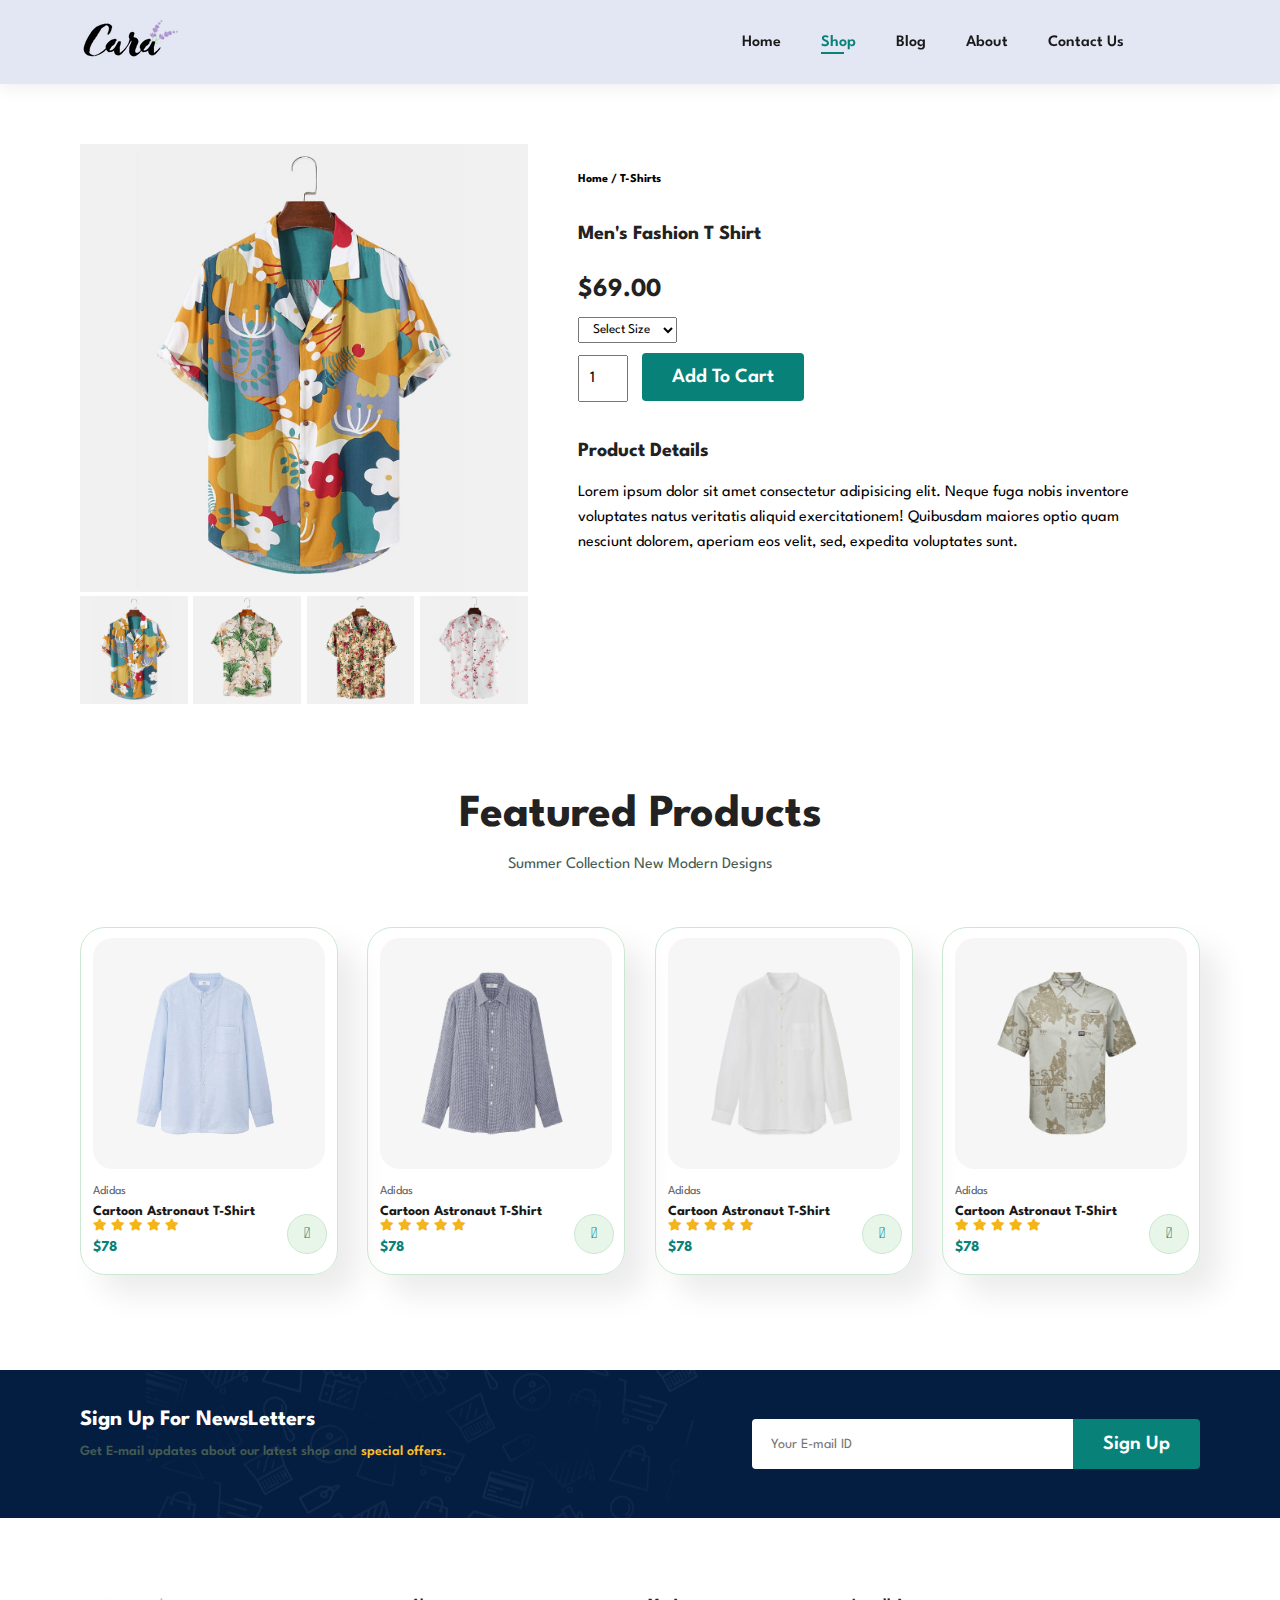
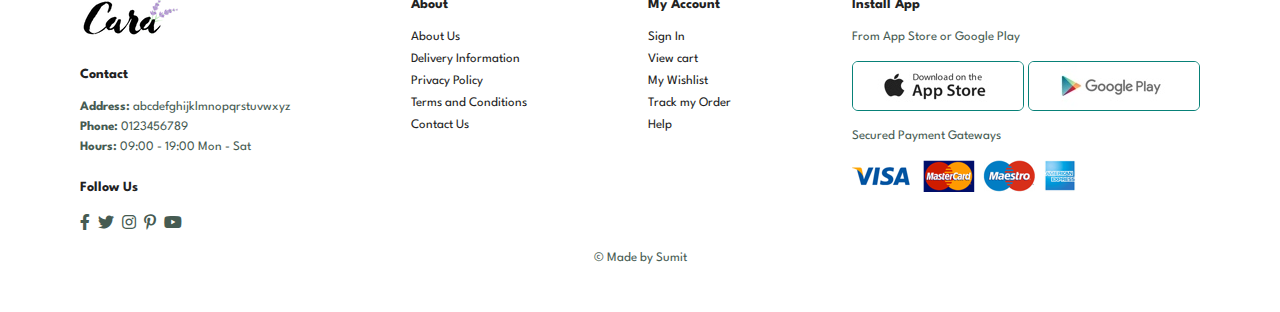
<file: sproduct.html>
<!DOCTYPE html>
<html lang="en">
<head>
    <meta charset="UTF-8">
    <meta http-equiv="X-UA-Compatible" content="IE=edge">
    <meta name="viewport" content="width=device-width, initial-scale=1.0">
    <title>Document</title>
    <link rel="stylesheet" href="https://use.fontawesome.com/releases/v5.15.4/css/all.css"/>

    <link rel="stylesheet" href="style.css">
</head>
<body>
    <section id="header">
        <a href="#">
            <img src="img/logo.png" class="logo" alt="">
        </a>
        <div>
            <ul id="navbar">
                <li><a href="index.html">Home</a></li>
                <li><a class="active" href="shop.html">Shop</a></li>
                <li><a href="blog.html">Blog</a></li>
                <li><a href="about.html">About</a></li>
                <li><a href="contact.html">Contact Us</a></li>  
                <li><a href="cart.html"><i class="far fa-shopping-bag"></i></a>
            </li> 
        </ul>
        </div>
    </section>

    <section id="prodetails" class="section-p1">
        <div class="single-pro-image">
            <img src="img/products/f1.jpg" width="100%" id="MainImg" alt="">
            <div class="small-img-group">
                <div class="small-img-col">
                    <img src="img/products/f1.jpg" width="100%" class="SmallImg" alt="">
                </div>
                <div class="small-img-col">
                    <img src="img/products/f2.jpg" width="100%" class="SmallImg" alt="">
                </div>
                <div class="small-img-col">
                    <img src="img/products/f3.jpg" width="100%" class="SmallImg" alt="">
                </div>
                <div class="small-img-col">
                    <img src="img/products/f4.jpg" width="100%" class="SmallImg" alt="">
                </div>
            </div>

        </div>
        <div class="single-pro-details">
            <h6>Home / T-Shirts</h6>
            <h4>Men's Fashion T Shirt</h4>
            <h2>$69.00</h2>
            <select>
                <option>Select Size</option>
                <option>XL</option>
                <option>XXL</option>
                <option>Small</option>
                <option>Large</option>
            </select>
            <input type="number" value="1">
            <button class="normal">Add To Cart</button>
            <h4>Product Details</h4>
            <span>Lorem ipsum dolor sit amet consectetur adipisicing elit. Neque fuga nobis inventore voluptates natus veritatis aliquid exercitationem! Quibusdam maiores optio quam nesciunt dolorem, aperiam eos velit, sed, expedita voluptates sunt.</span>
        </div>
    </section>

    <section id="product1" class="section-p1">
        <h2>Featured Products</h2>
        <p>Summer Collection New Modern Designs</p>
        <div class="pro-container">
            <div class="pro">
                <img src="img/products/n1.jpg" alt="">
                <div class="desc">
                    <span>Adidas</span>
                    <h5>Cartoon Astronaut T-Shirt</h5>
                    <div class="star">
                        <i class="fas fa-star"></i>
                        <i class="fas fa-star"></i>
                        <i class="fas fa-star"></i>
                        <i class="fas fa-star"></i>
                        <i class="fas fa-star"></i>
                    </div>
                    <h4>$78</h4>
                </div>
                <a href="#"><i class="fal fa-shopping-cart cart"></i></a>
            </div>
            <div class="pro">
                <img src="img/products/n2.jpg" alt="">
                <div class="desc">
                    <span>Adidas</span>
                    <h5>Cartoon Astronaut T-Shirt</h5>
                    <div class="star">
                        <i class="fas fa-star"></i>
                        <i class="fas fa-star"></i>
                        <i class="fas fa-star"></i>
                        <i class="fas fa-star"></i>
                        <i class="fas fa-star"></i>
                    </div>
                    <h4>$78</h4>
                </div>
                <a href="#"><i class="fal fa-shopping-cart cart"></i></a>
            </div>
            <div class="pro">
                <img src="img/products/n3.jpg" alt="">
                <div class="desc">
                    <span>Adidas</span>
                    <h5>Cartoon Astronaut T-Shirt</h5>
                    <div class="star">
                        <i class="fas fa-star"></i>
                        <i class="fas fa-star"></i>
                        <i class="fas fa-star"></i>
                        <i class="fas fa-star"></i>
                        <i class="fas fa-star"></i>
                    </div>
                    <h4>$78</h4>
                </div>
                <a href="#"><i class="fal fa-shopping-cart cart"></i></a>
            </div>
            <div class="pro">
                <img src="img/products/n4.jpg" alt="">
                <div class="desc">
                    <span>Adidas</span>
                    <h5>Cartoon Astronaut T-Shirt</h5>
                    <div class="star">
                        <i class="fas fa-star"></i>
                        <i class="fas fa-star"></i>
                        <i class="fas fa-star"></i>
                        <i class="fas fa-star"></i>
                        <i class="fas fa-star"></i>
                    </div>
                    <h4>$78</h4>
                </div>
                <a href="#"><i class="fal fa-shopping-cart cart"></i></a>
            </div>
            </div>

    </section>

    <section id="newsletter" class="section-p1 section-m1">
        <div class="newstext">
            <h4>Sign Up For NewsLetters</h4>
            <p>Get E-mail updates about our latest shop and <span>special offers.</span></p>

        </div>
        <div class="form">
            <input type="text" placeholder="Your E-mail ID">
            <button class="normal">Sign Up</button>
        </div>
    </section>

    <footer class="section-p1">
        <div class="col">
            <img class="logo" src="img/logo.png" alt="">
            <h4>Contact</h4>
            <p><strong>Address: </strong>abcdefghijklmnopqrstuvwxyz</p>
            <p><strong>Phone: </strong>0123456789</p>
            <p><strong>Hours: </strong>09:00 - 19:00 Mon - Sat</p>
            <div class="follow">
                <h4>Follow Us</h4>
                <div class="icon">
                    <i class="fab fa-facebook-f"></i>
                    <i class="fab fa-twitter"></i>
                    <i class="fab fa-instagram"></i>
                    <i class="fab fa-pinterest-p"></i>
                    <i class="fab fa-youtube"></i>
                </div>
            </div>

        </div>

        <div class="col">
            <h4>About</h4>
            <a href="#">About Us</a>
            <a href="#">Delivery Information</a>
            <a href="#">Privacy Policy</a>
            <a href="#">Terms and Conditions</a>
            <a href="#">Contact Us</a>
            

        </div>
        <div class="col">
            <h4>My Account</h4>
            <a href="#">Sign In</a>
            <a href="#">View cart</a>
            <a href="#">My Wishlist</a>
            <a href="#">Track my Order</a>
            <a href="#">Help</a>
            

        </div>
        <div class="col install">
            <h4>Install App</h4>
            <p>From App Store or Google Play</p>
            <div class="row">
                <img src="img/pay/app.jpg" alt="">
                <img src="img/pay/play.jpg" alt="">
            </div>
            <p>Secured Payment Gateways</p>
            <img src="img/pay/pay.png" alt="">
        </div>

        <div class="copyright">
            <p>© Made by Sumit </p>
        </div>
    </footer>
    <script>
        var MainImg=document.getElementById("MainImg");
        var smallimg=document.getElementsByClassName("SmallImg");

        smallimg[0].onclick=function(){
            MainImg.src=smallimg[0].src;
        }
        smallimg[1].onclick=function(){
            MainImg.src=smallimg[1].src;
        }
        smallimg[2].onclick=function(){
            MainImg.src=smallimg[2].src;
        }
        smallimg[3].onclick=function(){
            MainImg.src=smallimg[3].src;
        }

    </script>
    <script src="script.js"></script>


</body>
</html>
</file>
<file: style.css>
@import url("https://fonts.googleapis.com/css2?family=Spartan:wght@100;200;300;400;500;600;700;800;900&display=swap");

*{
    margin:0;
    padding:0;
    box-sizing:border-box;
    font-family: 'Spartan',sans-serif;
}
h1{
    font-size: 50px;
    line-height: 64px;
    color: #222;
}
h2{
    font-size: 46px;
    line-height: 54px;
    color:#222
}
h4{
    font-size: 20px;
    color:#222
}
h6{
    font-weight: 700;
    font-size: 12px;
}
p{
    font-size:16px;
    color: #465b52;
    margin:15px 0 20px 0;
}
.section-p1{
    padding: 40px 80px;

}
.section-m1{
    margin: 40px 0;
}

button.normal{
    font-size: 20px;
    font-weight: 600;
    padding: 15px 30px;
    color: #000;
    background-color: #fff;
    border-radius: 4px;
    cursor: pointer;
    border: none;
    outline: none;
    transition: 0.2s;

}
button.white{
    font-size: 18px;
    font-weight: 600;
    padding: 11px 18px;
    color: white;
    background-color: transparent;
    
    cursor: pointer;
    border: 2px solid white;
    outline: none;
    transition: 0.3s;

}
body{
    width:100%;
}

#header {
    display:flex;
    align-items: center;
    justify-content: space-between;
    padding: 20px 80px;
    background-color: #E3E6F3;
    box-shadow: 0 5px 15px rgba(0,0,0,0.06 );
    z-index: 999;
    position: sticky;
    top: 0;
    left: 0;
}

#navbar {
    display:flex;
    align-items: center;
    justify-content: center;
}

#navbar li{
    list-style: none;
    padding: 0 20px;
    position: relative;

}
#navbar li a{
    text-decoration: none;
    font-size: 16px;
    font-weight: 600;
    color: #1a1a1a;
    transition: 0.3s ease;
}

#navbar li a:hover,
#navbar li a.active{
    color: #088178;
}

#navbar li a.active::after,
#navbar li a:hover::after{
    content: "";
    width: 30%;
    height: 2px;
    background:#088178;
    position: absolute;
    bottom:-4px;
    left:20px;
}

#hero{
    background-image: url("img/HDStockImages_premium_ClyOQN.jpg");
    height: 90vh;
    width: 100%;
    background-size: cover;
    background-position: top 10% right;
    background-repeat: no-repeat;
    padding: 0 80px;
    display: flex;
    flex-direction: column;
    align-items: flex-start;
    justify-content: center;
    box-shadow: 0 5px 15px rgba(0,0,0,0.10 );
    
}

#hero h4{
    padding-bottom: 15px;
}

#hero h1{
    color: #088178;
}

#hero button{
    background-image: url("img/button.png");
    background-color: transparent;
    color: #088178;
    border: 0;
    padding: 14px 80px 12px 55px;
    background-repeat: no-repeat;
    cursor: pointer;
    font-weight: 700;
    font-size: 20px;
    
}

#feature{
    display: flex;
    align-items: center;
    justify-content: space-between;
    flex-wrap: wrap;
}

#feature .fe-box{
    width: 180px;
    text-align: center;
    padding: 25px 15px;
    box-shadow: 20px 20px 34px rgba(0, 0,0,0.09);
    border: 1px solid #cce7d0;
    border-radius: 4px;
    margin: 15px 0;
}

#feature .fe-box:hover{
    box-shadow: 10px 10px 54px rgba(70,62,221,0.1);
}
#feature .fe-box img{
    width: 100%;
    margin-bottom: 10px;

}
#feature .fe-box h6{
    display: inline-block;
    padding: 9px 8px 6px 8px;
    line-height: 1;
    border-radius: 4px;
    color: #088178;
    background-color: #fddde4;
}

#feature .fe-box:nth-child(2) h6{
    background-color: #cdebbc;
    
}
#feature .fe-box:nth-child(3) h6{
    background-color: #d1e8f2;

}
#feature .fe-box:nth-child(4) h6{
    background-color: #cdd4f8;

}
#feature .fe-box:nth-child(5) h6{
    background-color: #f6dbf6;

}
#feature .fe-box:nth-child(6) h6{
    background-color: #fff2e5;

}

#product1{
    text-align: center;
}
#product1 .pro-container{
    display: flex;
    justify-content: space-between;
    padding-top: 20px;
    flex-wrap: wrap;
}
#product1 .pro{
    width: 23%;
    min-width: 250px;
    padding: 10px 12px;
    border: 1px solid #cce7d0;
    border-radius: 25px;
    cursor: pointer;
    box-shadow:20px 20px 30px rgba(0, 0, 0, 0.08) ;
    margin: 15px 0;
    transition: 0.2s ease;
    position: relative;

}
#product1 .pro:hover{
    box-shadow:20px 20px 30px rgba(0, 0, 0, 0.2) ;
}
#product1 .pro img{
    width: 100%;
    border-radius: 20px;
}

#product1 .pro .desc{
    text-align: start;
    padding: 10px 0;

}
#product1 .pro .desc span{
    color: #606063;
    font-size: 12px ;

}
#product1 .pro .desc h5{
    padding-top: 7px;
    color: #1a1a1a;
    font-size: 14px;

}
#product1 .pro .desc i{
    font-size: 12px;
    color: rgb(243, 181, 25);
}
#product1 .pro .desc h4{
    padding-top: 7px;
    font-size: 15px;
    font-weight: 700;
    color: #088178;
}

#product1 .pro .cart{
    width: 40px;
    height: 40px;
    line-height: 40px;
    border-radius: 50px;
    background-color: #e8f6ea;
    font-weight: 500;
    color: #088178;
    border: 1px solid #cce7d0;
    position: absolute;
    bottom: 20px;
    right: 10px;
}

#banner{
    display: flex;
    flex-direction: column;
    justify-content: center;
    align-items: center;
    text-align: center;
    background-image: url("img/banner/b2.jpg");
    width: 100%;
    height: 40vh;
    background-size: cover;
    background-position: center;
}

#banner h4{
    color: #fff;
    font-size: 25px;

}
#banner h2{
    color: #fff;
    font-size: 50px;
    padding: 10px 0;
    
}
#banner h2 span{
    color: #ef3636;
}

#banner button:hover{
    color: #fff;
    background: #088178;
}
#sm-banner {
    display: flex;
    justify-content: space-between;
    flex-wrap: wrap; 
}

#sm-banner .banner-box{
    display: flex;
    flex-direction: column;
    justify-content: center;
    align-items: flex-start;
    background-image: url("img/banner/b17.jpg");
    min-width: 650px;
    height: 60vh;
    background-size: cover;
    background-position: center;
    padding: 30px;
    
}
#sm-banner .banner-box2{
    background-image: url("img/banner/b10.jpg");
}
#sm-banner h4{
    color: white;
    font-size: 20px;
    font-weight: 600;
}
#sm-banner h2{
    color: white;
    font-size: 30px;
    font-weight: 800;
}
#sm-banner span{
    color: white;
    font-size: 20px;
    font-weight: 500;
    padding-bottom: 15px;
    
}

#sm-banner .banner-box button:hover{
    background-color: #088178;
    border: 1px solid white;
    
}

#banner3 .banner-box{
    display: flex;
    flex-direction: column;
    justify-content: center;
    align-items: flex-start;
    background-image: url("img/banner/b7.jpg");
    min-width: 30%;
    height: 40vh;
    background-size: cover;
    background-position: center;
    padding: 20px;
    margin-bottom: 20px;

}
#banner3 .banner-box2{
    background-image: url("img/banner/b4.jpg");
}
#banner3 .banner-box3{
    background-image: url("img/banner/b18.jpg");
}
#banner3 h2{
    color: white;
    font-weight: 900;
    font-size: 22px;
}
#banner3 h3{
    color: #ec544e;
    font-weight: 800;
    font-size: 15px;
}
#banner3{
    display: flex;
    justify-content: space-between;
    flex-wrap: wrap;
    padding: 0 80px;
}

#newsletter{
    display: flex;
    justify-content: space-between;
    flex-wrap: wrap;
    align-items: center;
    background-image: url("img/banner/b14.png");
    background-repeat: no-repeat;
    background-position: 20% 30%;
    background-color: #041e42;
}

#newsletter h4{
    font-size: 22px;
    font-weight: 700;
    color: white;
}
#newsletter p{
    font-size: 14px;
    font-weight: 600;
    columns: #818ea0;
}
#newsletter p span{
    color: #ffbd27;
} 
#newsletter .form{
    display: flex;
    width: 40%;
}

#newsletter input{
    height: 3.125rem;
    padding: 0 1.25em;
    font-size: 14px;
    width: 100%;
    border: 1px solid transparent;
    border-radius: 4px;
    outline: none;
    border-top-right-radius: 0;
    border-bottom-right-radius: 0;
}

#newsletter button{
    background-color: #088178;
    color: white;
    white-space: nowrap;
    border-top-left-radius: 0;
    border-bottom-left-radius: 0;
}

footer{
    display: flex;
    flex-wrap: wrap;
    justify-content: space-between;

}

footer .col{
    display: flex;
    flex-direction: column;
    align-items: flex-start;
    margin-bottom: 20px;
    
}

footer .logo{
    margin-bottom: 30px;
}
footer h4{
    font-size: 14px;
    padding-bottom: 20px;
}
footer p{
    font-size: 13px;
    margin: 0 0 8px 0;
}

footer a{
    font-size: 13px;
    text-decoration: none;
    color: #222;
    margin-bottom: 10px;
}
footer .follow{
    margin-top: 20px;

}

footer .follow i{
    color: #465b52;
    padding-right: 4px;
    cursor: pointer;
    
}
footer .install .row img{
    border: 1px solid #088178;
    border-radius: 6px;

}

footer .install img{
    margin: 10px 0 15px 0;

}

footer .follow i:hover,
footer a:hover{
    color: #088178;

}
footer .copyright{
    width: 100%;
    text-align: center;
}


/*SHOP PAGE*/

#page-header{
    background-image: url(img/banner/b1.jpg);
    width: 100%;
    height: 40vh;
    background-size: cover;
    display: flex;
    justify-content: center;
    text-align: center;
    flex-direction: column;
    padding: 14px;

}
#page-header h2,
#page-header p{
    color: white;
}
#pagination{
    text-align: center;
}
#pagination a{
    text-decoration: none;
    background-color: #088178;
    padding: 15px 20px;
    border-radius: 4px;
    color: white;
    font-weight: 600;
}
#pagination a i{
    font-size: 16px;
    font-weight: 600;
}

/*Single Product Page*/
#prodetails .single-pro-image{
    width: 40%;
    margin-right: 50px;
}
.small-img-group{
    display: flex;
    justify-content: space-between;
} 
.small-img-col{
    flex-basis:24% ;
    cursor: pointer;
}
#prodetails{
    display: flex;
    margin-top: 20px;

}
#prodetails .single-pro-details{
    width: 50%;
    padding-top: 30px;

}
#prodetails .single-pro-details h4{
    padding: 40px 0 20px 0;

}
#prodetails .single-pro-details h2{
    font-size: 26px;
    
}
#prodetails .single-pro-details select{
    display: block;
    padding: 5px 10px;
    margin-bottom: 10px;
}
#prodetails .single-pro-details input{
    width: 50px;
    height: 47px;
    padding-left: 10px;
    font-size: 16px;
    margin-right: 10px;    
}
#prodetails .single-pro-details button{
    background-color: #088178;
    color: white;
}
#prodetails .single-pro-details input:focus{
    outline: none;

}
#prodetails .single-pro-details span{
    line-height: 25px;
}

/* BLOG PAGE */
#page-header.blog-header{
    background-image: url(img/banner/b19.jpg);
    
}

#blog{
    padding: 150px 150px 0 150px;
}
#blog .blog-box{
    display: flex;
    align-items: center;
    width: 100%;
    position: relative;
    padding-bottom: 90px;
}
#blog .blog-image{
    width: 50%;
    margin-right: 40px;

}
#blog img{
    width: 100%;
    height: 350px;
    object-fit: cover;
}
#blog .blog-details{
    width: 50%;
    
}
#blog .blog-details a{
    text-decoration: none;
    font-size: 11px;
    color: black;
    font-weight: 700;
    position: relative;
    transition: 0.3s;
}
#blog .blog-details a::after{
    content: "";
    width: 50px;
    height: 1px;
    background-color: black;
    position: absolute;
    top:4px;
    right: -60px;

}
#blog .blog-details a:hover{
    color: #088178;

}
#blog .blog-details a:hover::after{
    background-color: #088178;
}
#blog .blog-box h1{
    position: absolute;
    top: -40px;
    left: 0;
    font-size: 70px;
    font-weight:700;
    color: #c9cbce;
    z-index: -9;
}

/*About Page*/
#page-header .about-header{
    background-image: url("img/about/banner.png");

}

#about-head img{
    width: 50%;
    height: auto;
}
#about-head{
    display: flex;
    
    align-items: center;
}
#about-head div{
    padding-left: 40px;
}

#about-app{
    text-align: center;
}
#about-app .video{
    width: 70%;
    height: 100%;
    margin: 30px auto 0 auto;
}
#about-app .video video{
    width: 100%;
    height: 100%;
    border-radius: 20px;
}

html {
    scroll-behavior: smooth;
}

/*CONTACT PAGE*/
#contact-details{
    display: flex;
    align-items: center;
    justify-content: space-between;
}
#contact-details .details{
    width: 40%;

}
#contact-details .details span{
    font-size: 12px;
}
#contact-details .details h2{
    font-size: 26px;
    line-height: 35px;
    padding: 20px 0;
}
#contact-details .details h3{
    font-size: 16px;
    padding-bottom: 15px;
}
#contact-details .details li{
    list-style: none;
    display: flex;
    padding: 10px 0;
}
#contact-details .details li i{
    font-size: 14px;
    padding-right: 22px;

}
#contact-details .details li p{
    margin: 0;
    font-size: 14px;
}
#contact-details .map{
    width: 55%;
    height: 400px;
}
#contact-details .map iframe{
    width: 100%;
    height: 100%;
}

#bi bi-brightness-high-fill .toggledark{
    font-size: 150px;
    cursor: pointer;
    position: absolute;
    top: 50%;
    left: 50%;
    transform: translate(-50%, -50%);
}

#cart table{
    width: 100%;
    border-collapse:collapse ;
    table-layout: fixed;
    white-space: nowrap;
}
#cart table img{
    width: 90px;
}
#cart table td:nth-child(1){
    width: 100px;
    text-align: center;
}
#cart table td:nth-child(2){
    width: 150px;
    text-align: center;
}
#cart table td:nth-child(3){
    width: 250px;
    text-align: center;
}
#cart table td:nth-child(4),
#cart table td:nth-child(5),
#cart table td:nth-child(6){
    width: 150px;
    text-align: center;
}
#cart table td:nth-child(5) input{
    width: 70px;
    padding: 10px 5px 10px 15px;
}
#cart table thead{
    border: 1px solid #e2e9e1;
    border-left: none;
    border-right: none;

}
#cart table thead td{
    font-weight: 700;
    text-transform: uppercase;
    font-size: 18px;
    padding: 18px 0; 
}
#cart table tbody tr td{
    padding-top: 15px;
}
#cart table tbody td{
    font-size: 15px;
}

#cart-add{
    display: flex;
    flex-wrap: wrap;
    justify-content: space-between;
}
#coupon{
    width: 50%;
    margin-bottom: 30px;
}
#coupon h3{
    padding-bottom: 15px;
}
#coupon input{
    padding: 10px 20px;
    outline: none;
    width: 60%;
    margin-right: 10px;
    border: 1px solid #e2e9e1;
}
#coupon button,
#subtotal button{
    background-color: #088178;
    color: white;
    padding: 8px 12px;
}

#subtotal{
    width: 50%;
    margin-bottom: 30px;
    border: 1px solid #e1e9e1;
    padding: 30px;
}
#subtotal table{
    border-collapse: collapse;
    width: 100%;
    margin-bottom: 20px;

}
#subtotal table td{
    width: 50%;
    border: 1px solid #e2e9e1;
    padding: 10px;
    font-size: 13px;
}
#subtotal h3{
    padding-bottom:15px ;
}
</file>
